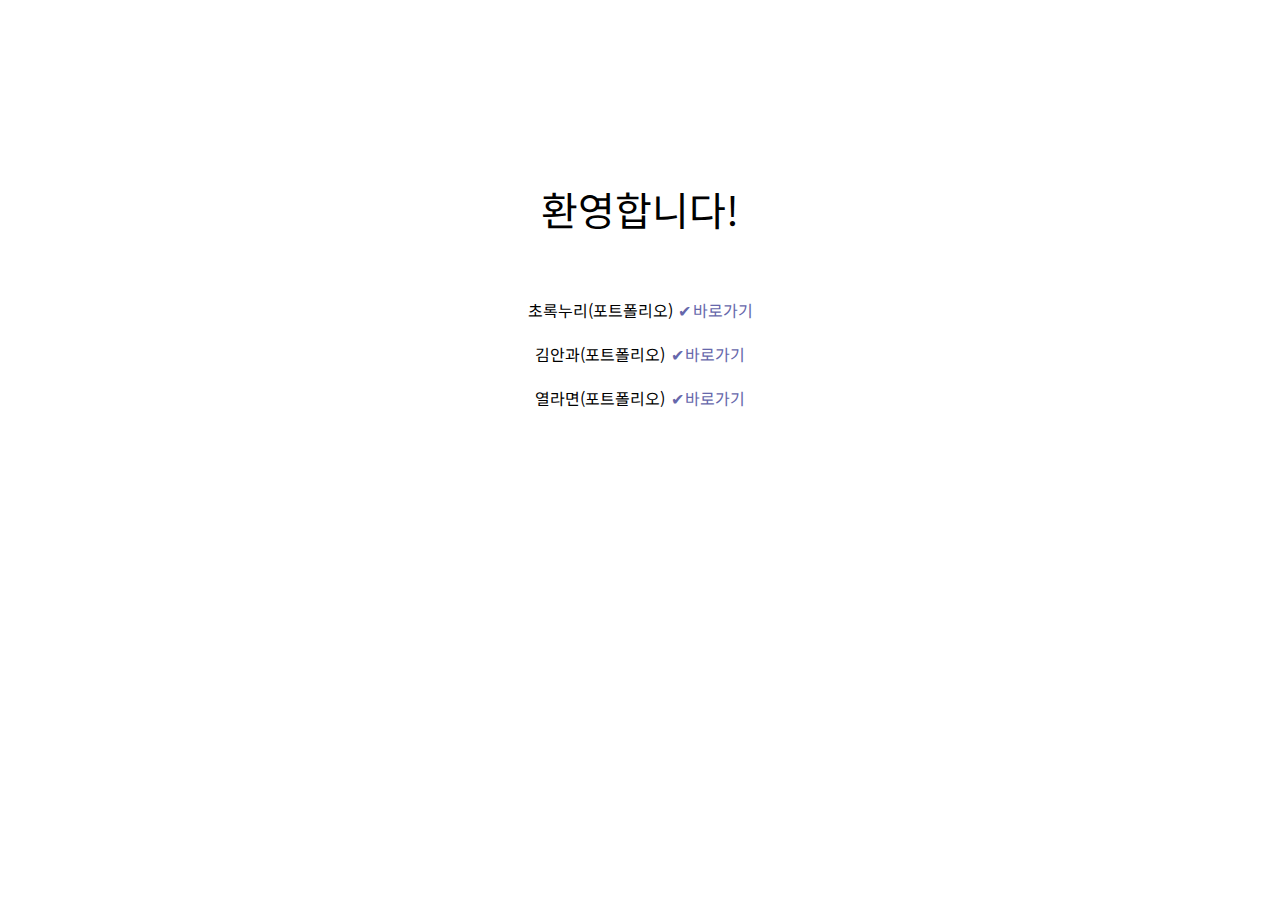
<file: index.html>
<!DOCTYPE html>
<html lang="ko">
<head>
    <meta charset="UTF-8">
    <meta name="robots" content="noindex">
    <meta http-equiv="X-UA-Compatible" content="IE=edge">
    <meta name="viewport" content="width=device-width, initial-scale=1.0">
    <link rel="icon" type="image/x-icon" href="img/favicon.ico">
    <link rel="stylesheet" href="css/1.css">
    <title>포트폴리오</title>
    <style>
        body{display: flex; flex-direction: column; padding: 20vh 0; text-align: center;}
        h1{margin: 0 0 50px 0; font-size: 40px;}
        a{margin: 10px 30px;}
        a:hover, span:hover{color: blue;}
        span{color: #6667AB; position: relative; margin-left: 20px;}
        span::before{content: "✔"; display: block; width: 100px; height: 100px; position: absolute; top: 0; left: -58px;}
    </style>
</head>
<body>
    <h1>환영합니다!</h1>
    <a href="https://jsbobzul.github.io/portfolio/greennuri" title="초록누리(포트폴리오) 바로가기" target="_blank">초록누리(포트폴리오)<span>바로가기</span></a>
    <a href="https://jsbobzul.github.io/portfolio/chungjukim" title="청주 김안과(포트폴리오) 바로가기" target="_blank">김안과(포트폴리오)<span>바로가기</span></a>
    <a href="https://jsbobzul.github.io/portfolio/yeulramen" title="열라면(포트폴리오) 바로가기" target="_blank">열라면(포트폴리오)<span>바로가기</span></a>
</body>
</html>
</file>
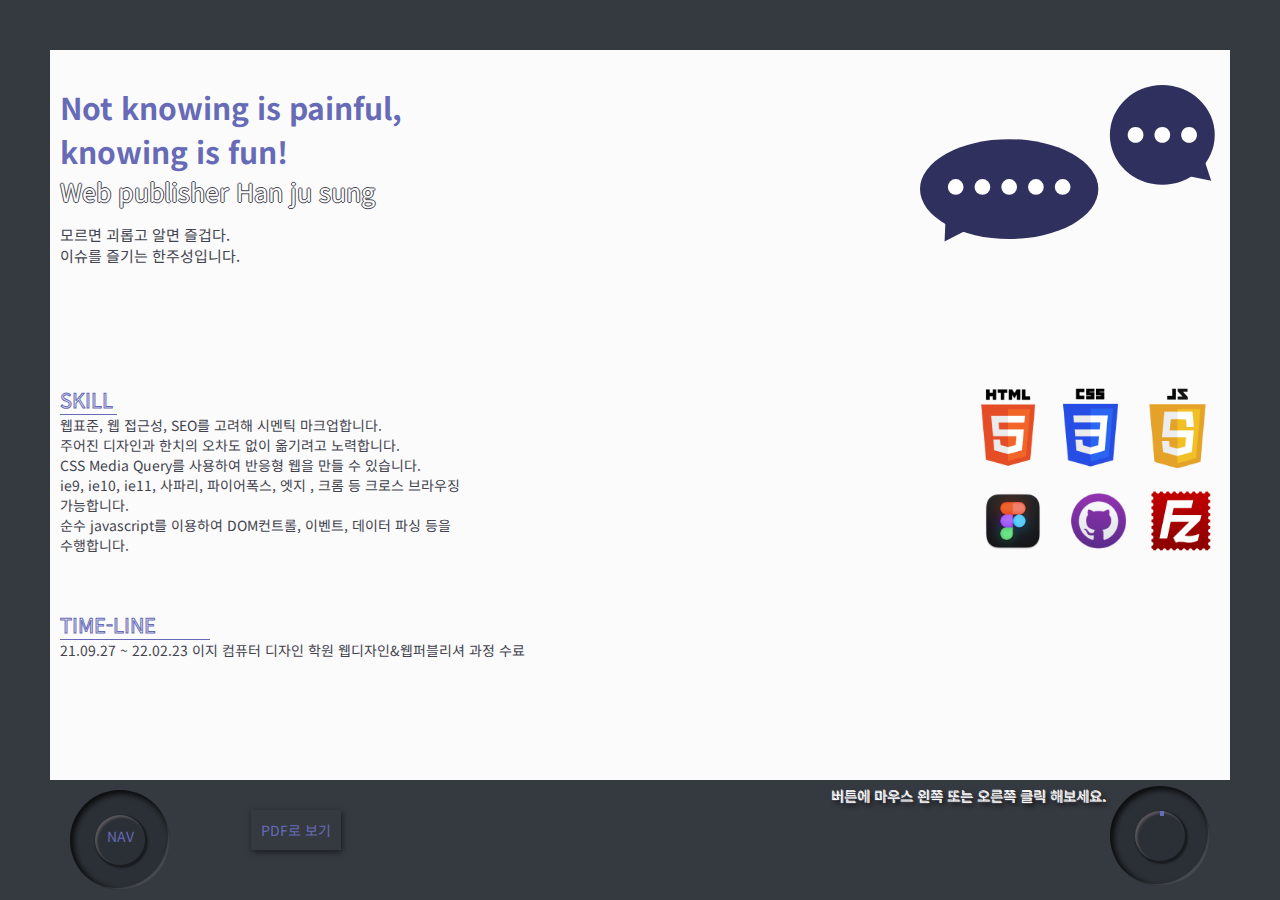
<file: beginner/index.html>
<!DOCTYPE html>
<html lang="ko">

<head>
    <meta charset="UTF-8">
    <meta name="robots" content="noindex">
    <meta http-equiv="X-UA-Compatible" content="IE=edge">
    <meta name="viewport" content="width=device-width, initial-scale=1.0">
    <link rel="icon" type="image/x-icon" href="img/favicon.ico">
    <link rel="stylesheet" href="css/common.css">
    <link rel="stylesheet" href="css/index.css">
    <link rel="stylesheet" media="all and (max-width:1323px)" href="css/index_t.css">
    <link rel="stylesheet" media="all and (max-width:767px)" href="css/index_m.css">
    <title>포트폴리오</title>
</head>

<body>
    <header>
        <div class="link">
            <a href="greennuri.html" title="초록누리 리뉴얼 바로가기" target="_blank">초록누리</a>
            <a href="chungjukim.html" title="김안과 리뉴얼 바로가기" target="_blank">청주 김안과</a>
            <a href="yeulramen.html" title="열라면 프로모션 바로가기" target="_blank">열라면X노제</a>
        </div>
        <div>
            <button>page1</button>
            <button>page2</button>
            <button>page3</button>
            <button>page4</button>
        </div>
    </header>
    <main>
        <div class="main_inner">
            <div class="main_box">
                <div class="wrapping clear">
                    <div class="project a">
                        <div class="project_inner a">
                            <section>
                                <h1>Not knowing is painful,<br>knowing is fun!</h1>
                                <p>Web publisher Han ju sung</p>
                                <div>
                                    <p>모르면 괴롭고 알면 즐겁다.</p>
                                    <p>이슈를 즐기는 한주성입니다.</p>
                                </div>
                            </section>
                            <section>
                                <h2 class="sub_h">SKILL</h2>
                                <ul>
                                    <li>웹표준, 웹 접근성, SEO를 고려해 시멘틱 마크업합니다.</li>
                                    <li>주어진 디자인과 한치의 오차도 없이 옮기려고 노력합니다.</li>
                                    <li>CSS Media Query를 사용하여 반응형 웹을 만들 수 있습니다.</li>
                                    <li>ie9, ie10, ie11, 사파리, 파이어폭스, 엣지 , 크롬 등 크로스 브라우징 가능합니다.</li>
                                    <li>순수 javascript를 이용하여 DOM컨트롤, 이벤트, 데이터 파싱 등을 수행합니다.</li>
                                </ul>
                            </section>
                            <section>
                                <h2 class="sub_h time">TIME-LINE</h2>
                                <p>21.09.27 ~ 22.02.23 이지 컴퓨터 디자인 학원 웹디자인&웹퍼블리셔 과정 수료</p>
                            </section>
                        </div>
                    </div>
                    <div class="project c">
                        <div class="project_inner c">
                            <section>
                                <h2>Project소개</h2>
                                <section>
                                    <h3 class="sub_h">청주 김안과 리뉴얼</h3>
                                    <a href="chungjukim.html" target="_blank" title="김안과(청주) 바로가기" class="view">
                                        보러가기
                                    </a>
                                    <ul>
                                        <li>메인 페이지 영상 화질 개선했습니다.</li>
                                        <li>헤더 스크롤 이벤트를 넣어 헤더가 영상을 가리지 않도록 개선했습니다.</li>
                                        <li>UX를 생각하여 전공의들의 정보를 메인 페이지에 넣었습니다.</li>
                                        <li>김안과의 위치를 바로 알 수 있게 카카오MAP API를 이용했습니다.</li>
                                        <li>로그인, 회원가입 폼의 유효성 검사를 통해 실제 서비스처럼 만들었습니다.</li>
                                        <li>크롬, ie11, ios사파리, 파이어폭스 크로스 브라우징 했습니다.</li>
                                        <li>서브 페이지 中 [시력교정, 로그인, 회원가입] 페이지 열립니다.</li>
                                        <li>반응형 웹으로 모바일, 태블릿, PC 최적화 했습니다.</li>
                                        <li>청주 김안과는 피그마로 레이아웃만 잡고 바로 코딩했습니다.</li>
                                    </ul>
                                </section>
                                <section>
                                    <h3 class="sub_h">COMMENT</h3>
                                    <div>
                                        <p>김안과 페이지를 모바일에서 열 때, PC에서 열 때, 스크롤을 내리다가 새로고침할 때 등
                                            여러 가지 경우의 수를 생각하여 최적화하였습니다.</p>
                                        <p>회원가입 폼의 경우 아이디를 입력하지 않았을 때, 체크 박스 하나 안했을 때 등
                                            세세한 경우의 수를 생각하여 최적화하였습니다.</p>
                                        <p>WEB PAGE에서 UX가 중요하다고 생각합니다. 항상 처음 방문한 것 처럼
                                            여러 가지 상황을 만들어 집요하게 만들어냅니다.</p>
                                        <p>모든 게 수월하진 않았지만, 어느 순간 해결책이 떠오르고 실제로 해결되었을 때
                                            너무 재밌고 즐겁습니다. 앞으로도 이슈를 즐기는 사람이 되고자 합니다.</p>
                                    </div>
                                </section>
                            </section>
                        </div>
                    </div>
                    <div class="project b">
                        <div class="project_inner b">
                            <section>
                                <h2>Project소개</h2>
                                <section>
                                    <h3 class="sub_h">초록누리 리뉴얼</h3>
                                    <a href="greennuri.html" target="_blank" title="초록누리 바로가기" class="view">
                                        보러가기
                                    </a>
                                    <ul>
                                        <li>최대한 HTML, CSS로 작성했습니다.</li>
                                        <li>크롬 플러그인 open wax, wave를 이용해 웹 접근성 글로벌 AA기준을 맞췄습니다.</li>
                                        <li>UX를 생각하여 메인 페이지 디자인을 개선하였습니다.</li>
                                        <li>Javascript를 이용하여 Tab접근성을 개선했습니다.</li>
                                        <li>ie(11,10,9), ios사파리, 크롬, 파이어폭스, 엣지 크로스 브라우징 했습니다.</li>
                                        <li>반응형 웹으로 모바일, 태블릿, PC 최적화 했습니다.</li>
                                        <li>서브 페이지는 열리지 않습니다.</li>
                                    </ul>
                                    <a href="https://www.figma.com/proto/auqXhe94TUEHYxuWabg9no/%EB%A0%88%EC%9D%B4%EC%95%84%EC%9B%83-%EC%97%B0%EC%8A%B5?node-id=0%3A1" target="_blank" title="초록누리 피그마">
                                        <span class="material-icons-outlined">
                                            link
                                        </span>
                                        초록누리 피그마
                                    </a>
                                </section>
                                <section>
                                    <h3 class="sub_h">COMMENT</h3>
                                    <div>
                                        <p>javascript를 쓰지 않고 html, css로만 해결하고 싶었습니다. 탭 포커스 이벤트, a태그 이벤트 막기에만 자바스크립트가 들어가고 버튼이나 슬라이드는 html,
                                            css로 만들어봤습니다. ie9에서 classlist, add, remove 속성이 작동하지 않아 DOM컨트롤에 애먹었습니다.</p>
                                        <p>처음에는 ie9에서 지원되는 classname, '+', '-'를 이용해 컨트롤하려 했지만, '-'를 사용하면 엘리멘트에 모든 클래스가 사라졌습니다.</p>
                                        <p>어떻게 해야할지 도저히 해결책이 보이지않아 제이쿼리를 사용했었습니다. 바닐라 자바스크립트로만 프로젝트를 만들고 싶었는데 어쩔 수 없다고 생각했습니다.</p>
                                        <p>항상 마음 속에 담아두고 다른 일을 하던 중 마음을 비우고 구글에 검색하니 ‘classlist’ 라이브러리가 저를 반겨주었습니다. 엄청 반갑고 기쁜 마음으로 해당 라이브러리를
                                            적용하였고, 찰떡처럼 동작하는 웹 사이트를 보며 큰 만족감을 느꼈습니다. 앞으로도 끝까지 해결하는 사람이 되고 싶습니다.</p>
                                    </div>
                                </section>
                            </section>
                        </div>
                    </div>
                    <div class="project d">
                        <div class="project_inner d">
                            <section>
                                <h2>Project소개</h2>
                                <section>
                                    <h3 class="sub_h">열라면X노제 프로모션</h3>
                                    <a href="yeulramen.html" target="_blank" title="열라면 바로가기" class="view">
                                        보러가기
                                    </a>
                                    <ul>
                                        <li>열라면이 가진 장점, 특별한 레시피가 잘 보이도록 했습니다.</li>
                                        <li>헤더에 스크롤 이벤트를 걸어 언제든지 Recipe를 볼 수 있도록 했습니다.</li>
                                        <li>Z세대가 많이 보는 유튜브를 페이지에 노출시켜 마케팅 효과를 노렸습니다.</li>
                                        <li>ie(11,10,9), 크롬, 파이어폭스, 엣지, 안드로이드, ios사파리 크로스 브라우징 했습니다.</li>
                                        <li>반응형 웹으로 PC, 태블릿, 모바일 화면 최적화 했습니다.</li>
                                    </ul>
                                    <a href="https://www.figma.com/proto/auqXhe94TUEHYxuWabg9no/%EB%A0%88%EC%9D%B4%EC%95%84%EC%9B%83-%EC%97%B0%EC%8A%B5?node-id=0%3A1" target="_blank" title="열라면 피그마">
                                        <span class="material-icons-outlined">
                                            link
                                        </span>
                                        열라면 피그마
                                    </a>
                                </section>
                                <section>
                                    <h3 class="sub_h">COMMENT</h3>
                                    <div>
                                        <p>우리 집에 순두부열라면 열풍이 불면서 프로모션 페이지를 만들면 어떨까 생각했습니다.</p>
                                        <p>처음에는 GD웹에 프로모션 페이지를 참고하며 만들고 있었는데 네이버에 검색해보니 열라면과 노제님이 콜라보한 프로모션 페이지를 발견하게 되었습니다. 스우파를 뒤늦게 보던 중이라 반가운 마음으로 재밌게 작업했습니다.</p>
                                        <p>프로모션 페이지 배경에 여러 애니메이션을 넣어 와우 포인트를 넣으려 했습니다. 현 트렌드에 맞지 않게 구리다는 피드백을 받아 구현하진 않았지만 js에 대한 이해도가 높아진 경험이었습니다.</p>
                                        <p>ie9까지 크로스 브라우징을 마치고, 2월 8일에 안되는 것 있는지 전체적으로 점검을 했습니다. 갑자기 ie에선 헤더 버튼 스크롤 이벤트가 발동하지 않았습니다. 분명히 저번 주까진 됐었는데 왜 안되지? 멘붕이 왔습니다. 진정하고 MDN에 검색해보니 scroll() 함수의 ie 지원이 2월 3일부로 끝난다는 문서를 발견했습니다. 그래서 현재 ie에서는 ‘부드러운 이동’이벤트가 발생하지 않습니다.</p>
                                    </div>
                                </section>
                            </section>
                        </div>
                    </div>
                </div>
            </div>
        </div>
    </main>
    <footer>
        <button class="nav_button">
            <div><span>NAV</span></div>
        </button>
        <a href="portfolio.pdf" title="포트폴리오 PDF" target="_blank">
            PDF로 보기
        </a>
        <div>
            <p>버튼에 마우스 왼쪽 또는 오른쪽 클릭 해보세요.</p>
            <button class="slide_button">
                <div><span></span></div>
            </button>
        </div>
    </footer>
    <script src="js/index.js"></script>
</body>

</html>
</file>
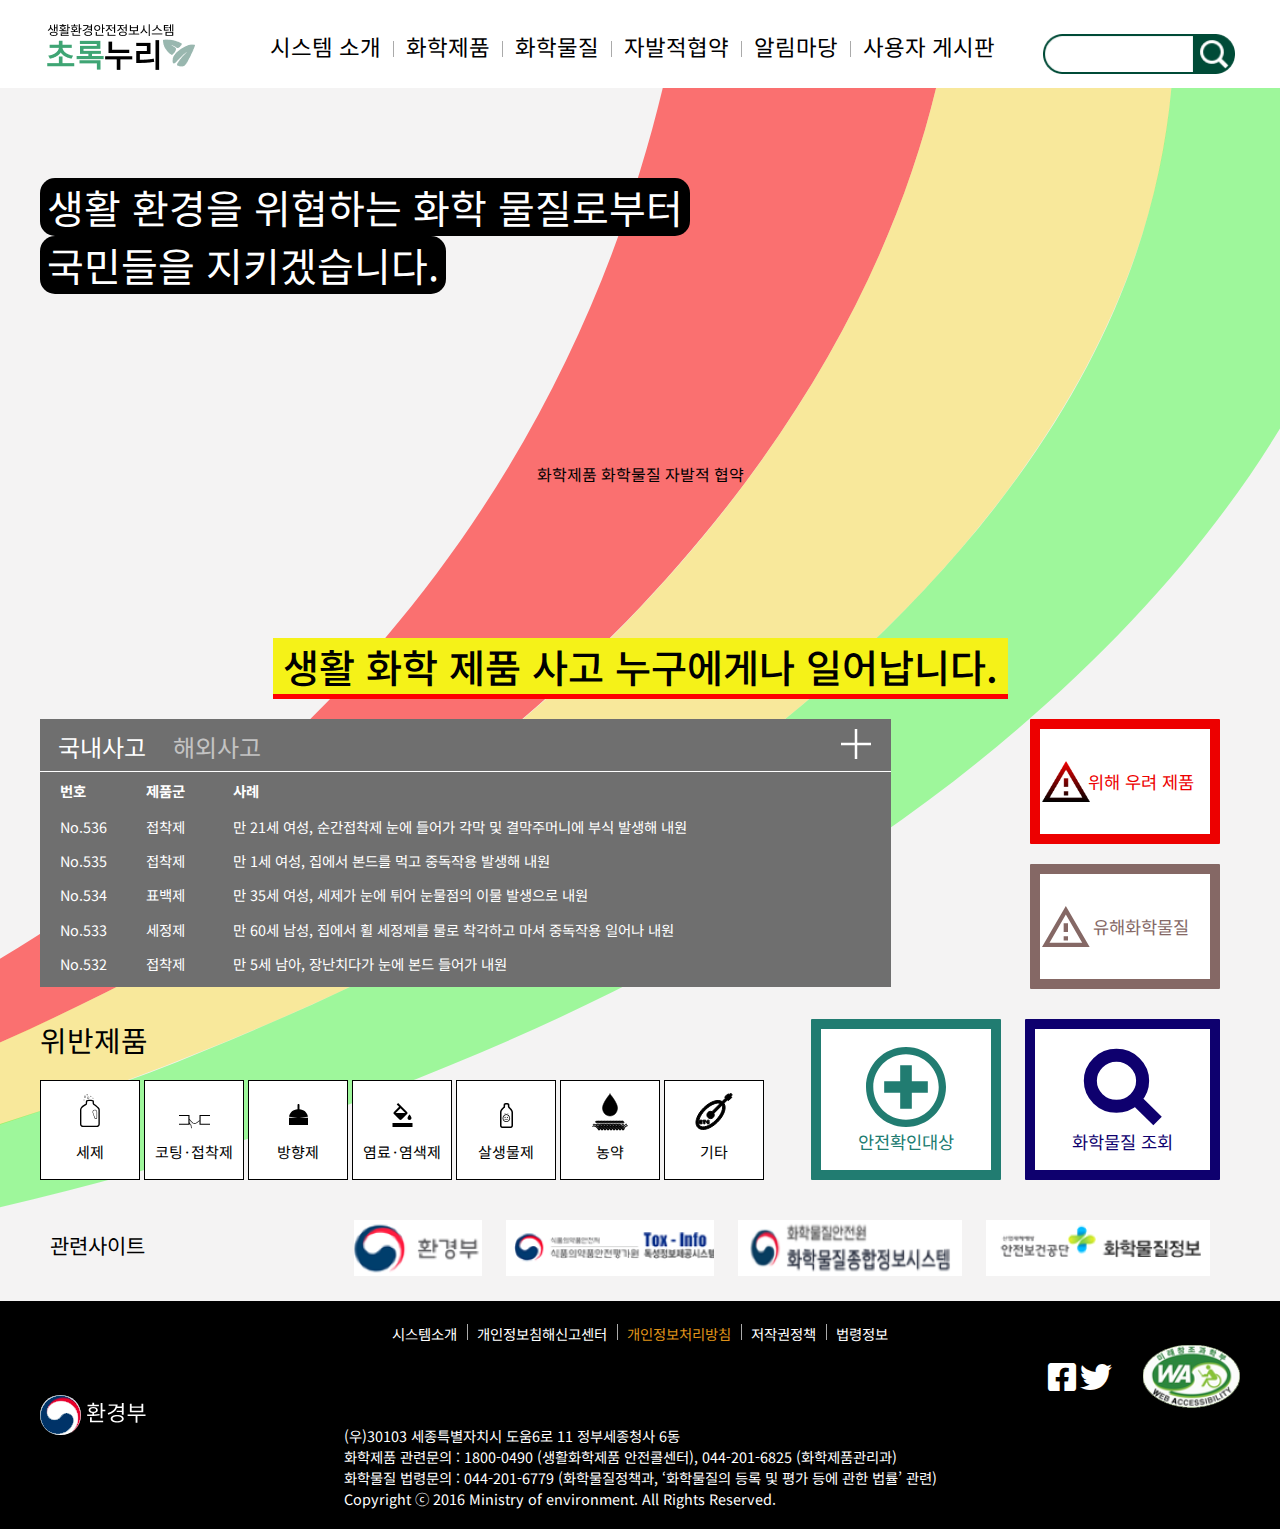
<file: greennuri.html>
<!DOCTYPE html>
<html lang="ko">

<head>
    <meta charset="UTF-8">
    <meta name="robots" content="noindex">
    <meta http-equiv="X-UA-Compatible" content="IE=edge">
    <meta name="viewport" content="width=device-width, initial-scale=1.0">
    <link rel="stylesheet" href="css/1.css">
    <link rel="stylesheet" href="css/greennuri.css">
    <link rel="stylesheet" media="all and (min-width:768px) and (max-width:1122px)" href="css/tgreennuri.css">
    <link rel="stylesheet" media="all and (max-width:767px)" href="css/mgreennuri.css">
    <title>초록누리(학생 포트폴리오 입니다)</title>
</head>

<body>
    <header>
        <div class="header_inner clear">
            <input type="radio" name="pos" id="pos1" role="none">
            <input type="radio" name="pos" id="pos2" checked role="none">
            <label for="pos1" role="button"><span class="fas fa-bars"><span class="v_hidden">모바일 네비게이션
                        열기</span></span></label>
            <label for="pos2" role="button"><span class="far fa-window-close"><span
                        class="v_hidden">닫기</span></span></label>
            <form action="#" method="get">
                <label>
                    <input type="search">
                    <span class="v_hidden">초록누리 내 검색창</span>
                </label>
            </form>
            <nav class="clear">
                <ul class="gnb clear">
                    <li class="menu">
                        <a href="javascript:;" class="menu_first nav">시스템 소개</a>
                        <ul class="clear">
                            <li class="submenu">
                                <a href="javascript:;">시스템 소개</a>
                            </li>
                        </ul>
                    </li>
                    <li class="menu">
                        <a href="javascript:;">화학제품</a>
                        <ul class="clear">
                            <li class="submenu">
                                <a href="javascript:;">화학제품 안전정보</a>
                                <a href="javascript:;">생활화학제품 신고 승인정보</a>
                                <a href="javascript:;">위반제품</a>
                            </li>
                        </ul>
                    </li>
                    <li class="menu">
                        <a href="javascript:;">화학물질</a>
                        <ul class="clear">
                            <li class="submenu">
                                <a href="javascript:;">화학물질 조회</a>
                                <a href="javascript:;">유해화학물질 정보</a>
                            </li>
                        </ul>
                    </li>
                    <li class="menu">
                        <a href="javascript:;">자발적협약</a>
                        <ul class="clear">
                            <li class="submenu">
                                <a href="javascript:;">자발적 협약</a>
                                <a href="javascript:;">전성분 공개</a>
                                <a href="javascript:;">원료 안전성 평가</a>
                                <a href="javascript:;">화학물질 저감 우수제품</a>
                            </li>
                        </ul>
                    </li>
                    <li class="menu">
                        <a href="javascript:;">알림마당</a>
                        <ul class="clear">
                            <li class="submenu">
                                <a href="javascript:;">공지사항</a>
                                <a href="javascript:;">자료실</a>
                                <a href="javascript:;">법령 정보</a>
                            </li>
                        </ul>
                    </li>
                    <li class="menu">
                        <a href="javascript:;">사용자 게시판</a>
                        <ul class="clear">
                            <li class="submenu">
                                <a href="javascript:;">부적합 의심제품 신고</a>
                                <a href="javascript:;">Open API</a>
                            </li>
                        </ul>
                    </li>
                </ul>
            </nav>
        </div>
    </header>
    <main>
        <h1 class="v_hidden">초록누리 메인페이지입니다.</h1>
        <div class="article1" role="article">
            <div class="article1_inner">
                <section>
                    <h2>생활 환경을 위협하는 화학 물질로부터</h2>
                    <h2>국민들을 지키겠습니다.</h2>
                </section>
                <div>
                    <div>
                        <span><a href="javascript:;">화학제품</a></span>
                        <span><a href="javascript:;">화학물질</a></span>
                        <span><a href="javascript:;">자발적 협약</a></span>
                    </div>
                </div>
            </div>
        </div>
        <div class="article2" role="article">
            <section class=article2_inner>
                <h2>생활 화학 제품 사고 누구에게나 일어납니다.</h2>
                <div class="clear">
                    <input type="radio" tabindex="-1" name="chk" id="chk1" checked role="none">
                    <input type="radio" name="chk" id="chk2" role="none">
                    <div>
                        <p>
                            <label for="chk1" tabindex="0" role="button">국내사고</label>
                            <label for="chk2" tabindex="0" role="button">해외사고</label>
                            <a href="javascript:;"><span class="v_hidden">사고목록 더보기</span></a>
                        </p>
                        <table>
                            <caption class="v_hidden">국내사고</caption>
                            <thead>
                                <tr>
                                    <th scope="col">번호</th>
                                    <th scope="col">제품군</th>
                                    <th scope="col">사례</th>
                                </tr>
                            </thead>
                            <tbody>
                                <tr>
                                    <td>No.536</td>
                                    <td>접착제</td>
                                    <td>만 21세 여성, 순간접착제 눈에 들어가 각막 및 결막주머니에 부식 발생해 내원</td>
                                </tr>
                                <tr>
                                    <td>No.535</td>
                                    <td>접착제</td>
                                    <td>만 1세 여성, 집에서 본드를 먹고 중독작용 발생해 내원</td>
                                </tr>
                                <tr>
                                    <td>No.534</td>
                                    <td>표백제</td>
                                    <td>만 35세 여성, 세제가 눈에 튀어 눈물점의 이물 발생으로 내원</td>
                                </tr>
                                <tr>
                                    <td>No.533</td>
                                    <td>세정제</td>
                                    <td>만 60세 남성, 집에서 휠 세정제를 물로 착각하고 마셔 중독작용 일어나 내원</td>
                                </tr>
                            </tbody>
                            <tfoot>
                                <tr>
                                    <td>No.532</td>
                                    <td>접착제</td>
                                    <td>만 5세 남아, 장난치다가 눈에 본드 들어가 내원</td>
                                </tr>
                            </tfoot>
                        </table>
                        <table>
                            <caption class="v_hidden">해외사고</caption>
                            <thead>
                                <tr>
                                    <th scope="col">번호</th>
                                    <th scope="col">제품군</th>
                                    <th scope="col">사례</th>
                                </tr>
                            </thead>
                            <tbody>
                                <tr>
                                    <td>No.142</td>
                                    <td>합성세제</td>
                                    <td>2013년 미국에서 7개월 된 어린이가 캡슐형 세제를 삼킨 후 병원으로 이송된 지 한 시간 만에 사망함.</td>
                                </tr>
                                <tr>
                                    <td>No.141</td>
                                    <td>합성세제</td>
                                    <td>2012년 미국에서 20개월된 어린이가 캡슐형 세제의 내용물을 삼킨 후 구토와 호흡곤란, 발작 증상을 일으킴, 흉부 방사선 촬영에서 폐문주위
                                        침윤 진단을 받음.</td>
                                </tr>
                                <tr>
                                    <td>No.140</td>
                                    <td>합성세제</td>
                                    <td>2012년 미국의 4세 어린이가 캡슐형 세제를 순에 쥐고 있다가 세제가 터지면서 눈에 튀어 각막 찰과상 진단을 받음.</td>
                                </tr>
                                <tr>
                                    <td>No.139</td>
                                    <td>합성세제</td>
                                    <td>2014년 캐나다에서 17개월 된 어린이가 캡슐형 세제를 삼킨 후 구토를 심하게 하고 목이 50% 가량 부어 기도 삽관을 실시함.</td>
                                </tr>
                            </tbody>
                            <tfoot>
                                <tr>
                                    <td>No.138</td>
                                    <td>세정제</td>
                                    <td>일본의 위해사고 사례 ① 주부가 냉장고 청소를 위해 염소계의 곰팡이 제거제와 표백제, 산성 세정제를 혼용, 염소기체 발생해 사망</td>
                                </tr>
                            </tfoot>
                        </table>
                    </div>
                    <div>
                        <a href="javascript:;">위해 우려 제품</a>
                        <a href="javascript:;">유해화학물질</a>
                    </div>
                </div>
                <div class="clear">
                    <div>
                        <a href="javascript:;">안전확인대상</a>
                        <a href="javascript:;">화학물질 조회</a>
                    </div>
                    <div class="clear">
                        <h3>위반제품</h3>
                        <div class="slide">
                            <a href="javascript:;">세제</a>
                            <a href="javascript:;">코팅·접착제</a>
                            <a href="javascript:;">방향제</a>
                            <a href="javascript:;">염료·염색제</a>
                            <a href="javascript:;">살생물제</a>
                            <a href="javascript:;">농약</a>
                            <a href="javascript:;">기타</a>
                        </div>
                    </div>
                </div>
            </section>
        </div>
        <aside>
            <section class="aside_inner clear">
                <h3>관련사이트</h3>
                <div>
                    <a href="javascript:;"><span class="v_hidden">환경부</span></a>
                    <a href="javascript:;"><span class="v_hidden">식품의약품안전평가원</span></a>
                    <a href="javascript:;"><span class="v_hidden">화학물질종합정보시스템</span></a>
                    <a href="javascript:;"><span class="v_hidden">안전보건공단</span></a>
                </div>
            </section>
        </aside>
    </main>
    <footer>
        <div class="footer_inner clear">
            <div>
                <a href="javascript:;">시스템소개</a>
                <a href="javascript:;">개인정보침해신고센터</a>
                <a href="javascript:;">개인정보처리방침</a>
                <a href="javascript:;">저작권정책</a>
                <a href="javascript:;">법령정보</a>
            </div>
            <div>
                <a class="fab fa-facebook-square" href="javascript:;"><span class="v_hidden">페이스북 바로가기</span></a>
                <a class="fab fa-twitter" href="javascript:;"><span class="v_hidden">트위터 바로가기</span></a>
            </div>
            <address>
                <p>(우)30103 세종특별자치시 도움6로 11 정부세종청사 6동</p>
                <p>화학제품 관련문의 : 1800-0490 (생활화학제품 안전콜센터), 044-201-6825 (화학제품관리과)</p>
                <p>화학물질 법령문의 : 044-201-6779 (화학물질정책과, ‘화학물질의 등록 및 평가 등에 관한 법률’ 관련)</p>
                <p>Copyright ⓒ 2016 Ministry of environment. All Rights Reserved.</p>
            </address>
        </div>
    </footer>
    <script src="js/ie-checker-min.js"></script>
    <script src="js/classList.min.js"></script>
    <script src="js/greennuri.js"></script>
</body>

</html>
</file>
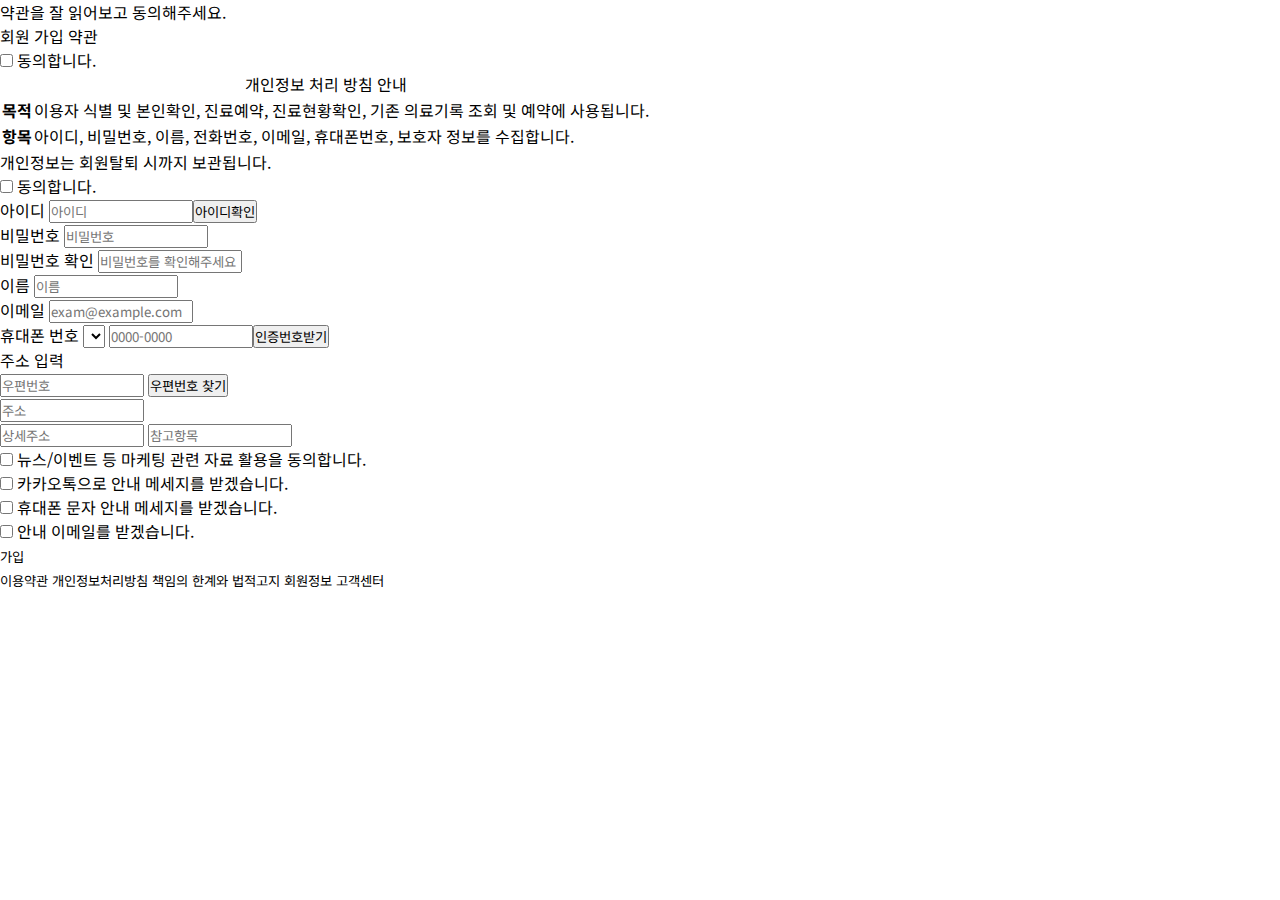
<file: kimjoin.html>
<!DOCTYPE html>
<html lang="ko">

<head>
    <meta charset="UTF-8">
    <meta name="robots" content="noindex">
    <meta http-equiv="X-UA-Compatible" content="IE=edge">
    <meta name="viewport" content="width=device-width, initial-scale=1.0">
    <link rel="icon" type="image/x-icon" href="img/chungjukim/kim.ico">
    <link rel="stylesheet" href="css/common.css">
    <link rel="stylesheet" href="css/kimjoin.css">
    <title>청주 김안과 회원가입(학생 포트폴리오 입니다)</title>
</head>

<body>
    <article>
        <div class="inner">
            <h1>약관을 잘 읽어보고 동의해주세요.</h1>
            <section class="clear">
                <h2>회원 가입 약관</h2>
                <div class="join_text"></div>
                <div>
                    <input type="checkbox" id="check1">
                    <label for="check1">동의합니다.</label>
                </div>
            </section>
            <div class="clear">
                <table>
                    <caption>개인정보 처리 방침 안내</caption>
                    <tr>
                        <th scope="row">목적</th>
                        <td>이용자 식별 및 본인확인, 진료예약, 진료현황확인, 기존 의료기록 조회 및 예약에 사용됩니다.</td>
                    </tr>
                    <tr>
                        <th scope="row">항목</th>
                        <td>아이디, 비밀번호, 이름, 전화번호, 이메일, 휴대폰번호, 보호자 정보를 수집합니다.</td>
                    </tr>
                </table>
                <div class="clear">
                    <p>개인정보는 회원탈퇴 시까지 보관됩니다.</p>
                    <div>
                        <input type="checkbox" id="check2">
                        <label for="check2">동의합니다.</label>
                    </div>
                </div>
            </div>
            <div>
                <form action="#" method="post" id="form">
                    <p class="id important">아이디 <input type="text" placeholder="아이디"><input type="button" value="아이디확인"></p>
                    <p class="password important">비밀번호 <input type="password" placeholder="비밀번호"></p>
                    <p class="password_check important">비밀번호 확인 <input type="password" placeholder="비밀번호를 확인해주세요"></p>
                    <p class="name important">이름 <input type="text" placeholder="이름"></p>
                    <p class="email">이메일 <input type="email" placeholder="exam@example.com"></p>
                    <p class="tel important">휴대폰 번호 <select></select> <input type="tel" placeholder="0000-0000"><input type="button" value="인증번호받기"></p>
                    <section class="address">
                        <h3>주소 입력</h3>
                        <input type="text" id="postcode" placeholder="우편번호">
                        <input type="button" class="daum_post" value="우편번호 찾기"><br>
                        <input type="text" id="address" placeholder="주소"><br>
                        <input type="text" id="detailAddress" placeholder="상세주소">
                        <input type="text" id="extraAddress" placeholder="참고항목">
                    </section>
                    <div class="check_list">
                        <p>
                            <input type="checkbox" id="list1">
                            <label for="list1">뉴스/이벤트 등 마케팅 관련 자료 활용을 동의합니다.</label>
                        </p>
                        <p>
                            <input type="checkbox" id="list2">
                            <label for="list2">카카오톡으로 안내 메세지를 받겠습니다.</label>
                        </p>
                        <p>
                            <input type="checkbox" id="list3">
                            <label for="list3">휴대폰 문자 안내 메세지를 받겠습니다.</label>
                        </p>
                        <p>
                            <input type="checkbox" id="list4">
                            <label for="list4">안내 이메일를 받겠습니다.</label>
                        </p>
                    </div>
                    <button type="submit">가입</button>
                </form>
            </div>
        </div>
        <p class="footer">
            <button>이용약관</button>
            <button>개인정보처리방침</button>
            <button>책임의 한계와 법적고지</button>
            <button>회원정보 고객센터</button>
        </p>
    </article>
    <script src="//t1.daumcdn.net/mapjsapi/bundle/postcode/prod/postcode.v2.js"></script>
    <script src="js/kimjoin.js"></script>
</body>

</html>
</file>
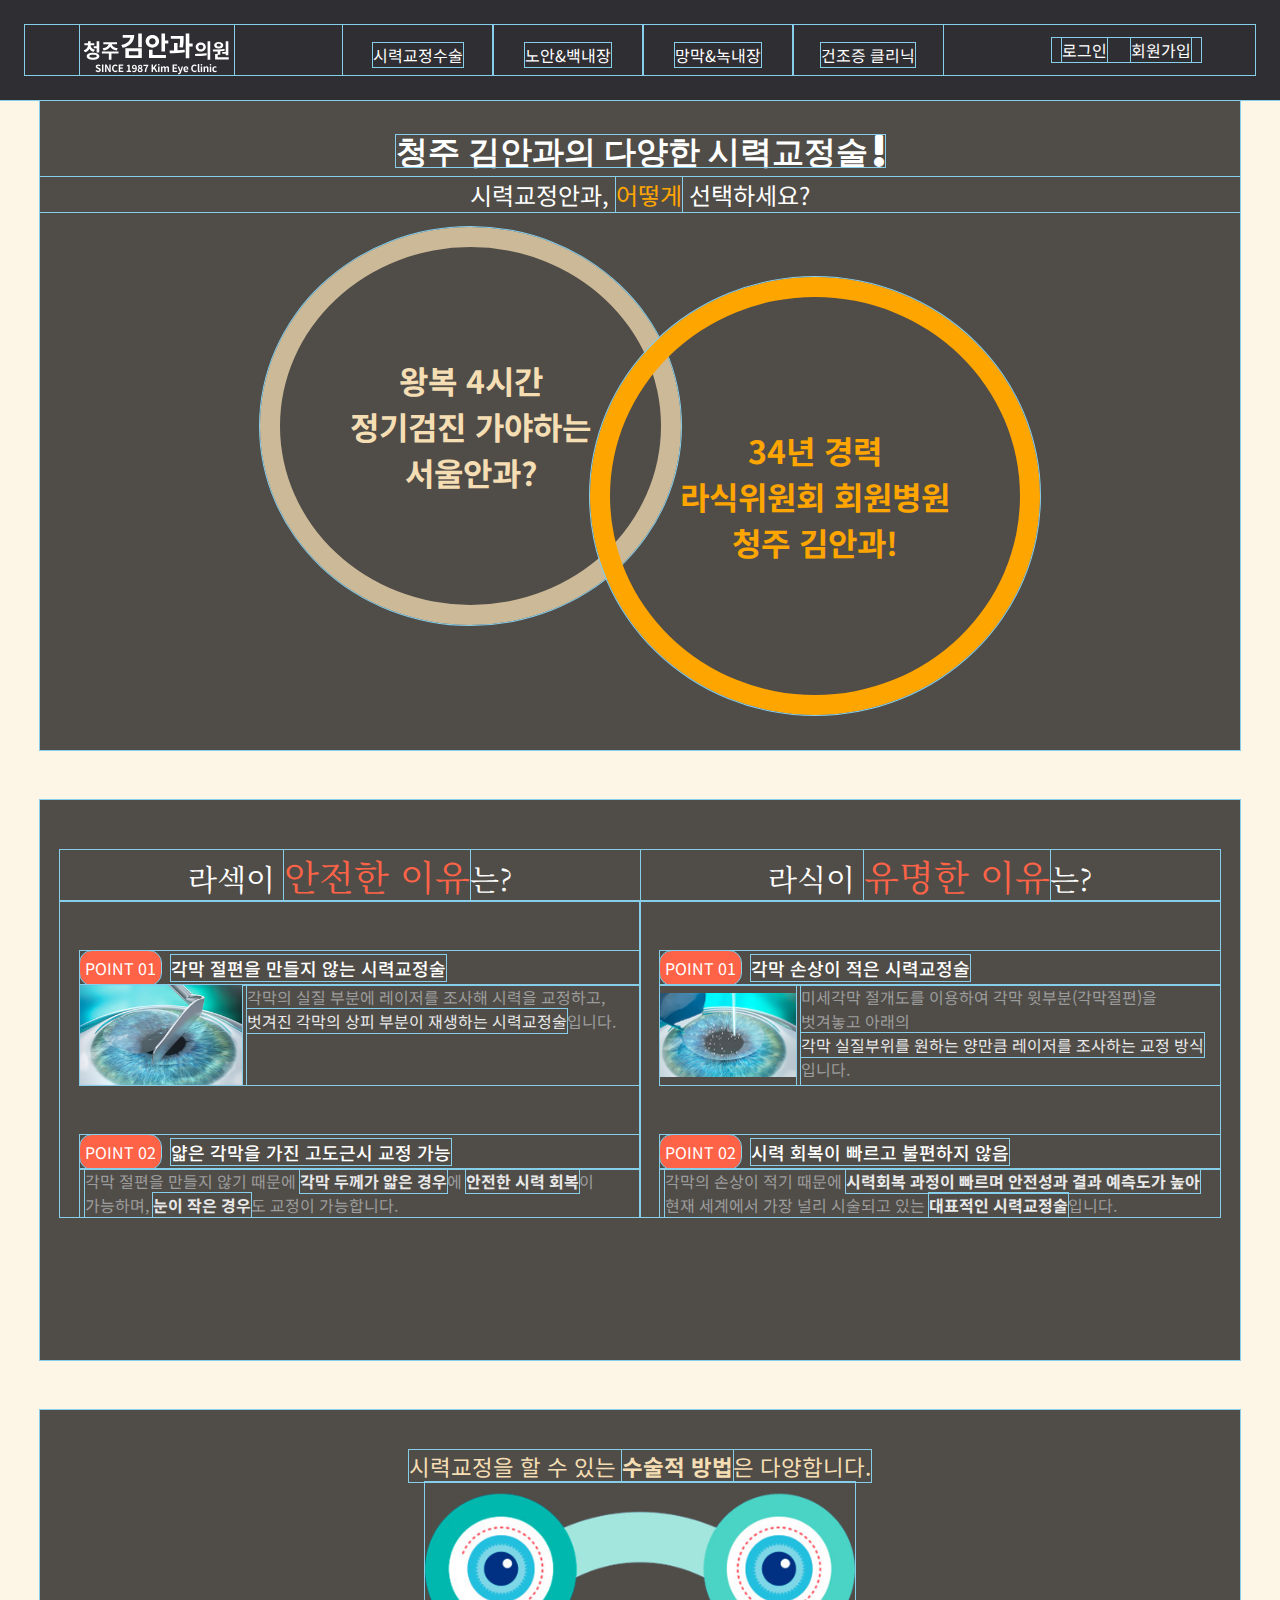
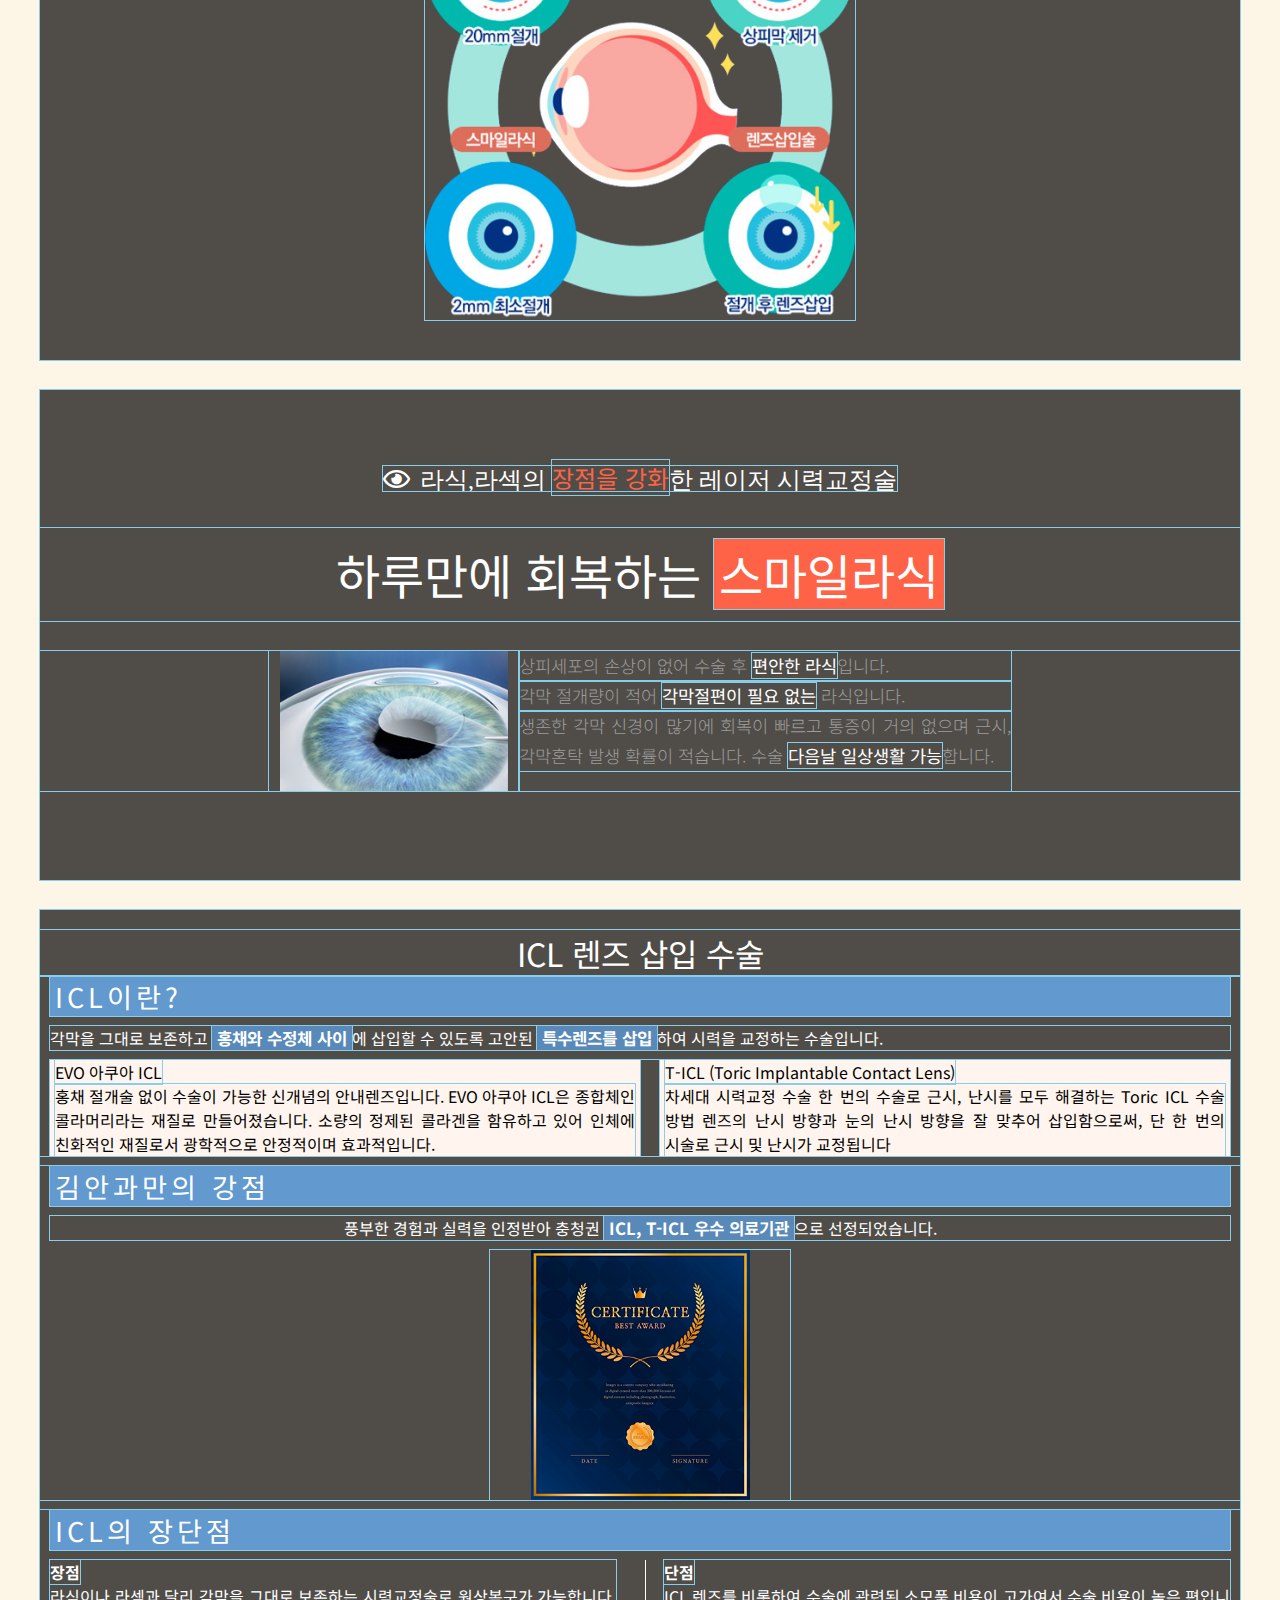
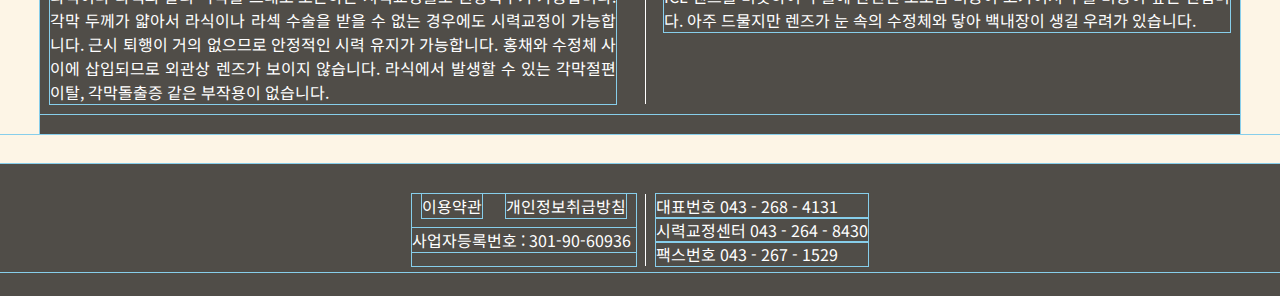
<file: kimsubpage1.html>
<!DOCTYPE html>
<html lang="ko">

<head>
    <meta charset="UTF-8">
    <meta name="robots" content="noindex">
    <meta http-equiv="X-UA-Compatible" content="IE=edge">
    <meta name="viewport" content="width=device-width, initial-scale=1.0">
    <link rel="icon" type="image/x-icon" href="img/chungjukim/kim.ico">
    <link rel="stylesheet" href="css/3.css">
    <link rel="stylesheet" href="css/kimsubpage1.css">
    <link rel="stylesheet" media="all and (min-width:768px) and (max-width:1199px)" href="css/kimsubpage1_t.css">
    <link rel="stylesheet" media="all and (max-width:767px)" href="css/kimsubpage1_m.css">
    <title>시력교정(학생 포트폴리오 입니다.)</title>
</head>

<body>
    <button class="mNav"></button>
    <header>
        <div class="header_inner">
            <a href="/ez210927/hjs/html/chungjukim.html"></a>
            <nav>
                <div class="menu">
                    <a href="#">시력교정수술</a>
                    <div class="drop_menu">
                        <div class="sub1">
                            <a href="#a1">라섹, 라식</a>
                            <a href="#a2">스마일 라식</a>
                            <a href="#a3">렌즈 삽입술</a>
                        </div>
                    </div>
                </div>
                <div class="menu">
                    <a href="#" onclick="return false;">노안&백내장</a>
                    <div class="drop_menu">
                        <div>
                            <a href="#" onclick="return false;">Z8 올레이저 백내장</a>
                            <a href="#" onclick="return false;">백내장</a>
                            <a href="#" onclick="return false;">프리미엄 백내장(노안교정 백내장)</a>
                            <a href="#" onclick="return false;">백내장 장비</a>
                            <a href="#" onclick="return false;">백내장 수술 후기</a>
                        </div>
                    </div>
                </div>
                <div class="menu">
                    <a href="#" onclick="return false;">망막&녹내장</a>
                    <div class="drop_menu">
                        <div>
                            <a href="#" onclick="return false;">망막 질환</a>
                            <a href="#" onclick="return false;">녹내장 질환</a>
                            <a href="#" onclick="return false;">검사 및 치료장비</a>
                        </div>
                    </div>
                </div>
                <div class="menu">
                    <a href="#" onclick="return false;">건조증 클리닉</a>
                    <div class="drop_menu">
                        <div>
                            <a href="#" onclick="return false;">IPL 치료기</a>
                            <a href="#" onclick="return false;">이드라 검사장비</a>
                        </div>
                    </div>
                </div>
            </nav>
            <div>
                <a href="#" onclick="return false;">로그인</a>
                <a href="#" onclick="return false;">회원가입</a>
            </div>
        </div>
        <button class="close"></button>
    </header>
    <main>
        <article class="article1">
            <h1 class="fas">청주 김안과의 다양한 시력교정술</h1>
            <section>
                <h2>
                    시력교정안과, <span>어떻게</span> 선택하세요?
                </h2>
                    <div>
                        왕복 4시간<br>정기검진 가야하는<br>서울안과?
                    </div>
                    <div>
                        34년 경력<br>라식위원회 회원병원<br>청주 김안과!
                    </div>
            </section>
        </article>
        <div class="article2" id="a1">
            <section class="article2_content">
                <h2>라섹이 <span>안전한 이유</span>는?</h2>
                <div class="article2_content_inner">
                    <div>
                        <div>
                            <p>POINT 01</p>
                            <p>각막 절편을 만들지 않는 시력교정술</p>
                        </div>
                        <div>
                            <span class="rasec"></span>
                            <p>
                                각막의 실질 부분에 레이저를 조사해 시력을 교정하고, <span>벗겨진 각막의 상피 부분이 재생하는 시력교정술</span>입니다.
                            </p>
                        </div>
                    </div>
                    <div>
                        <div>
                            <p>POINT 02</p>
                            <p>얇은 각막을 가진 고도근시 교정 가능</p>
                        </div>
                        <div>
                            <p>
                                각막 절편을 만들지 않기 때문에 <b>각막 두께가 얇은 경우</b>에 <b>안전한 시력 회복</b>이 가능하며, <b>눈이 작은 경우</b>도 교정이
                                가능합니다.
                            </p>
                        </div>
                    </div>
                </div>
            </section>
            <section class="article2_content">
                <h2>라식이 <span>유명한 이유</span>는?</h2>
                <div class="article2_content_inner">
                    <div>
                        <div>
                            <p>POINT 01</p>
                            <p>각막 손상이 적은 시력교정술</p>
                        </div>
                        <div>
                            <span class="rasic"></span>
                            <p>
                                미세각막 절개도를 이용하여 각막 윗부분(각막절편)을 벗겨놓고 아래의 <span>각막 실질부위를 원하는 양만큼 레이저를 조사하는 교정 방식</span>입니다.
                            </p>
                        </div>
                    </div>
                    <div>
                        <div>
                            <p>POINT 02</p>
                            <p>시력 회복이 빠르고 불편하지 않음</p>
                        </div>
                        <div>
                            <p>
                                각막의 손상이 적기 때문에 <b>시력회복 과정이 빠르며 안전성과 결과 예측도가 높아</b> 현재 세계에서 가장 널리 시술되고 있는 <b>대표적인
                                    시력교정술</b>입니다.
                            </p>
                        </div>
                    </div>
                </div>
            </section>
        </div>
        <article class="article3">
            <h2>시력교정을 할 수 있는 <strong>수술적 방법</strong>은 다양합니다.</h2>
            <div></div>
        </article>
        <article class="article4" id="a2">
            <h2 class="far">라식,라섹의 <span>장점을 강화</span>한 레이저 시력교정술</h2>
            <section>
                <h2>하루만에 회복하는 <span>스마일라식</span></h2>
                <div>
                    <div></div>
                    <div>
                        <P>상피세포의 손상이 없어 수술 후 <b>편안한 라식</b>입니다.</P>
                        <P>각막 절개량이 적어 <b>각막절편이 필요 없는</b> 라식입니다.</P>
                        <p>
                            생존한 각막 신경이 많기에 회복이 빠르고 통증이 거의 없으며 근시, 각막혼탁 발생 확률이 적습니다. 수술 <b>다음날 일상생활 가능</b>합니다.
                        </p>
                    </div>
                </div>
            </section>
        </article>
        <article class="article5" id="a3">
            <h2>ICL 렌즈 삽입 수술</h2>
            <section>
                <h2>ICL이란?</h2>
                <p>각막을 그대로 보존하고 <b>홍채와 수정체 사이</b>에 삽입할 수 있도록 고안된 <b>특수렌즈를 삽입</b>하여 시력을 교정하는 수술입니다.</p>
                <div>
                    <div>
                        <span>EVO 아쿠아 ICL</span>
                        <p>
                            홍채 절개술 없이 수술이 가능한 신개념의 안내렌즈입니다.
                            EVO 아쿠아 ICL은 종합체인 콜라머리라는 재질로 만들어졌습니다.
                            소량의 정제된 콜라겐을 함유하고 있어 인체에 친화적인
                            재질로서 광학적으로 안정적이며 효과적입니다.
                        </p>
                    </div>
                    <div>
                        <span>T-ICL (Toric Implantable Contact Lens)</span>
                        <p>
                            차세대 시력교정 수술
                            한 번의 수술로 근시, 난시를 모두 해결하는 Toric ICL 수술 방법
                            렌즈의 난시 방향과 눈의 난시 방향을 잘 맞추어 삽입함으로써,
                            단 한 번의 시술로 근시 및 난시가 교정됩니다
                        </p>
                    </div>
                </div>
            </section>
            <section>
                <h2>김안과만의 강점</h2>
                <p>풍부한 경험과 실력을 인정받아 충청권 <b>ICL, T-ICL 우수 의료기관</b>으로 선정되었습니다.</p>
                <div></div>
            </section>
            <section class="clear">
                <h2>ICL의 장단점</h2>
                <p>
                    <strong>장점</strong><br>
                    라식이나 라섹과 달리 각막을 그대로 보존하는 시력교정술로 원상복구가 가능합니다.
                    각막 두께가 얇아서 라식이나 라섹 수술을 받을 수 없는 경우에도 시력교정이 가능합니다.
                    근시 퇴행이 거의 없으므로 안정적인 시력 유지가 가능합니다.
                    홍채와 수정체 사이에 삽입되므로 외관상 렌즈가 보이지 않습니다.
                    라식에서 발생할 수 있는 각막절편 이탈, 각막돌출증 같은 부작용이 없습니다.
                </p>
                <p>
                    <strong>단점</strong><br>
                    ICL 렌즈를 비롯하여 수술에 관련된 소모품 비용이 고가여서 수술 비용이 높은 편입니다.
                    아주 드물지만 렌즈가 눈 속의 수정체와 닿아 백내장이 생길 우려가 있습니다.
                </p>
            </section>
        </article>
    </main>
    <footer>
        <div>
            <a href="#" onclick="return false;">이용약관</a>
            <a href="#" onclick="return false;">개인정보취급방침</a>
            <p>사업자등록번호 : 301-90-60936</p>
        </div>
        <div>
            <p>대표번호 043 - 268 - 4131</p>
            <p>시력교정센터 043 - 264 - 8430</p>
            <p>팩스번호 043 - 267 - 1529</p>
        </div>
    </footer>
    <script src="js/jquery-3.3.1.min.js"></script>
    <script src="js/kimsubpage1.js"></script>
</body>

</html>
</file>
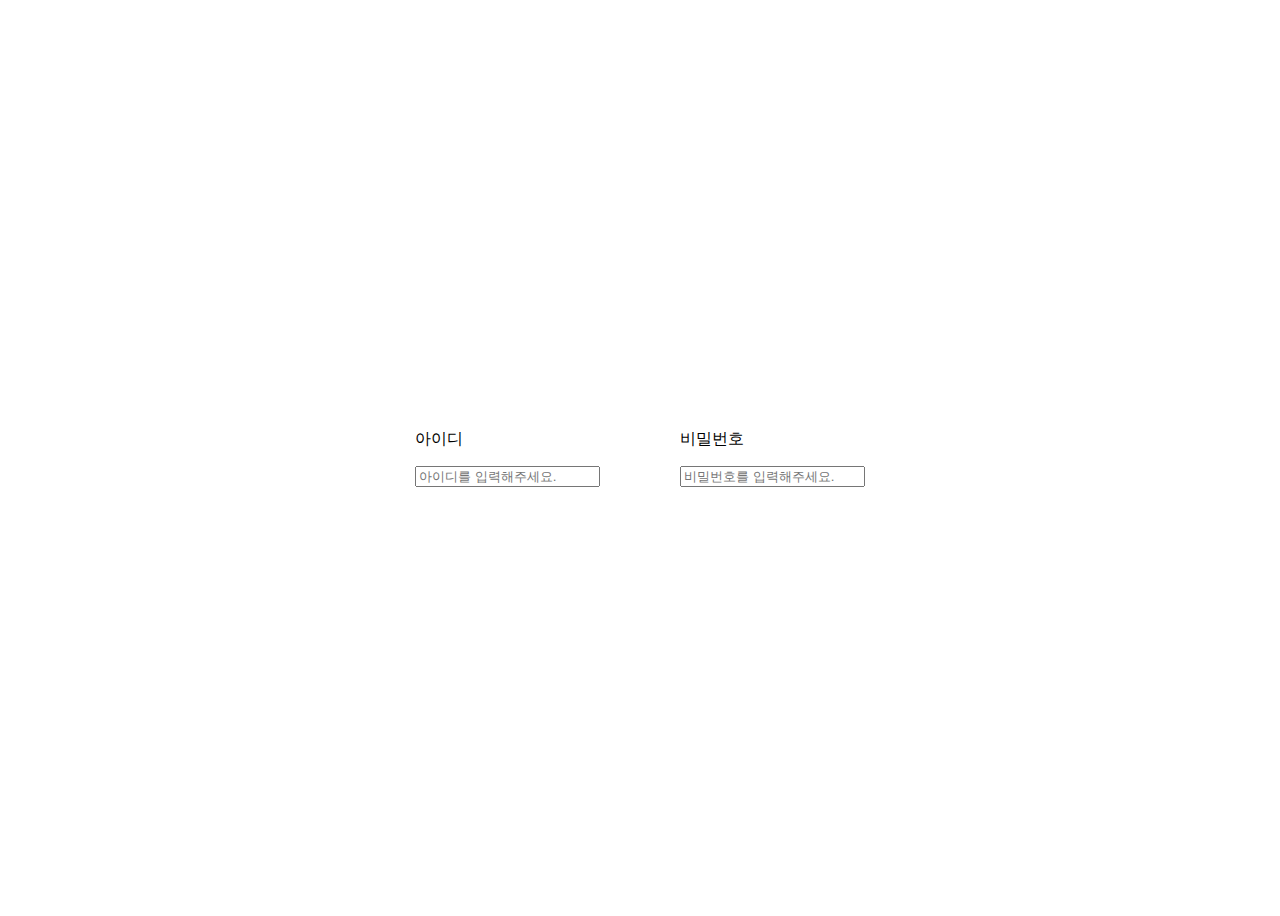
<file: 유효성검사.html>
<!DOCTYPE html>
<html lang="ko">
<head>
    <meta charset="UTF-8">
    <meta name="robots" content="noindex">
    <meta http-equiv="X-UA-Compatible" content="IE=edge">
    <meta name="viewport" content="width=device-width, initial-scale=1.0">
    <title>유효성검사 라이브러리 만들 수 있을까?</title>
    <style>
        .inner{
            width: 1200px;
            height: 100vh;
            margin: 0 auto;
            display: flex;
            justify-content: center;
            align-items: center;
        }
        .inner > div{
            margin: 0 40px;
        }
    </style>
</head>
<body>
    <div class="inner">
        <div>
            <p>아이디</p>
            <p><input type="text" class="check_id" placeholder="아이디를 입력해주세요."></p>
            <span class="id_log"></span>
        </div>
        <div>
            <p>비밀번호</p>
            <p><input type="password" class="check_pw" placeholder="비밀번호를 입력해주세요."></p>
            <span class="pass_log"></span>
        </div>
    </div>
    <script src="check.js"></script>
    <script>
        window.onload = function(){
            var form = new Check({
                focusOn: true,
                textId: '대/소문자 구분 없이 영어, 숫자만 가능합니다.',
                textPw: '대/소문자,숫자,특수문자 포함한 최소 5자 이상 비밀번호 입력해주세요.',
            });
            // console.log(textId);
            // console.log(textPw);
        };
    </script>
</body>
</html>
</file>
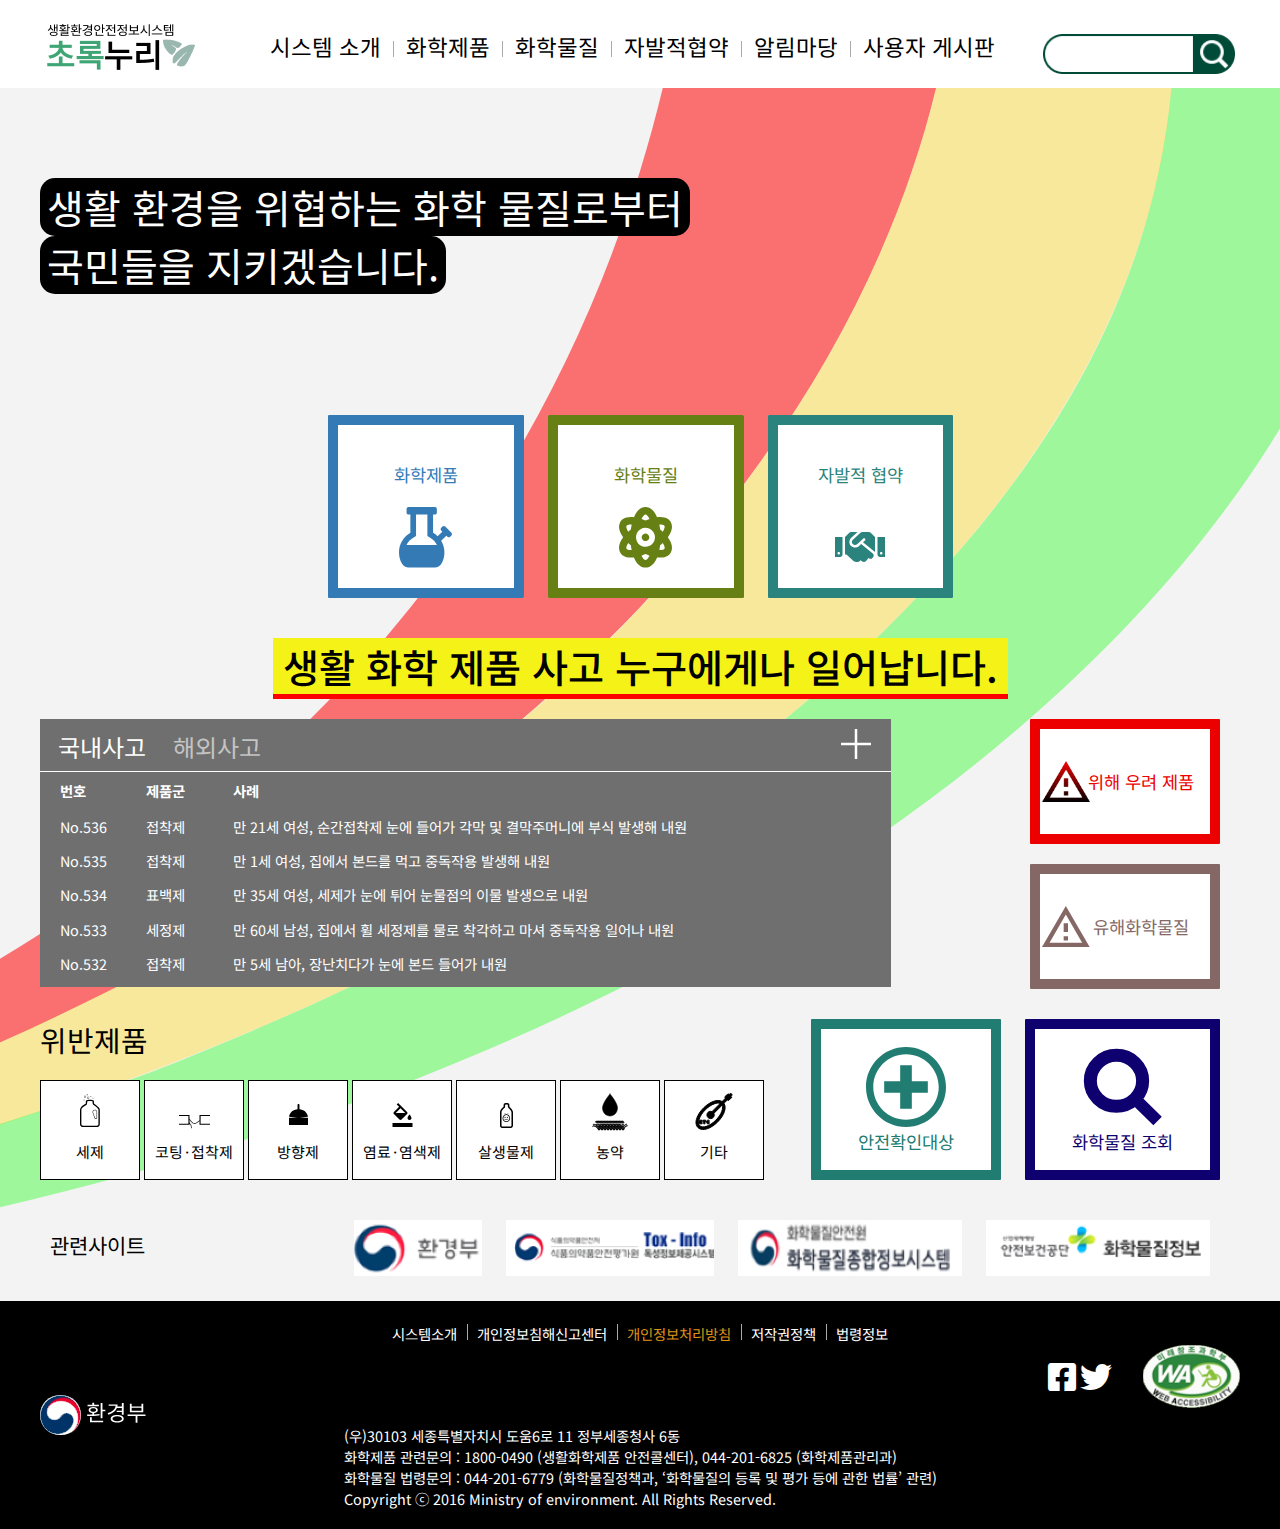
<file: beginner/greennuri.html>
<!DOCTYPE html>
<html lang="ko">

<head>
    <meta charset="UTF-8">
    <meta name="robots" content="noindex">
    <meta http-equiv="X-UA-Compatible" content="IE=edge">
    <meta name="viewport" content="width=device-width, initial-scale=1.0">
    <link rel="icon" type="image/x-icon" href="img/초록누리/greennuri.ico">
    <link rel="stylesheet" href="css/common.css">
    <link rel="stylesheet" href="css/greennuri.css">
    <link rel="stylesheet" media="all and (min-width:768px) and (max-width:1122px)" href="css/greennuri_t.css">
    <link rel="stylesheet" media="all and (max-width:767px)" href="css/greennuri_m.css">
    <title>초록누리(학생 포트폴리오 입니다)</title>
</head>

<body>
    <header>
        <div class="header_inner clear">
            <input type="radio" name="pos" id="pos1" role="none">
            <input type="radio" name="pos" id="pos2" checked role="none">
            <label for="pos1" role="button"><span class="fas fa-bars"><span class="v_hidden">모바일 네비게이션
                        열기</span></span></label>
            <label for="pos2" role="button"><span class="far fa-window-close"><span
                        class="v_hidden">닫기</span></span></label>
            <form action="#" method="get">
                <label>
                    <input type="search">
                    <span class="v_hidden">초록누리 내 검색창</span>
                </label>
            </form>
            <nav class="clear">
                <ul class="gnb clear">
                    <li class="menu">
                        <a href="#" class="menu_first nav">시스템 소개</a>
                        <ul class="clear">
                            <li class="submenu">
                                <a href="#">시스템 소개</a>
                            </li>
                        </ul>
                    </li>
                    <li class="menu">
                        <a href="#">화학제품</a>
                        <ul class="clear">
                            <li class="submenu">
                                <a href="#">화학제품 안전정보</a>
                                <a href="#">생활화학제품 신고 승인정보</a>
                                <a href="#">위반제품</a>
                            </li>
                        </ul>
                    </li>
                    <li class="menu">
                        <a href="#">화학물질</a>
                        <ul class="clear">
                            <li class="submenu">
                                <a href="#">화학물질 조회</a>
                                <a href="#">유해화학물질 정보</a>
                            </li>
                        </ul>
                    </li>
                    <li class="menu">
                        <a href="#">자발적협약</a>
                        <ul class="clear">
                            <li class="submenu">
                                <a href="#">자발적 협약</a>
                                <a href="#">전성분 공개</a>
                                <a href="#">원료 안전성 평가</a>
                                <a href="#">화학물질 저감 우수제품</a>
                            </li>
                        </ul>
                    </li>
                    <li class="menu">
                        <a href="#">알림마당</a>
                        <ul class="clear">
                            <li class="submenu">
                                <a href="#">공지사항</a>
                                <a href="#">자료실</a>
                                <a href="#">법령 정보</a>
                            </li>
                        </ul>
                    </li>
                    <li class="menu">
                        <a href="#">사용자 게시판</a>
                        <ul class="clear">
                            <li class="submenu">
                                <a href="#">부적합 의심제품 신고</a>
                                <a href="#">Open API</a>
                            </li>
                        </ul>
                    </li>
                </ul>
            </nav>
        </div>
    </header>
    <main>
        <h1 class="v_hidden">초록누리 메인페이지입니다.</h1>
        <div class="article1" role="article">
            <div class="article1_inner">
                <section>
                    <h2>생활 환경을 위협하는 화학 물질로부터</h2>
                    <h2>국민들을 지키겠습니다.</h2>
                </section>
                <div>
                    <div>
                        <a href="#">화학제품</a>
                        <a href="#">화학물질</a>
                        <a href="#">자발적 협약</a>
                    </div>
                </div>
            </div>
        </div>
        <div class="article2" role="article">
            <section class=article2_inner>
                <h2>생활 화학 제품 사고 누구에게나 일어납니다.</h2>
                <div class="clear">
                    <input type="radio" tabindex="-1" name="chk" id="chk1" checked role="none">
                    <input type="radio" name="chk" id="chk2" role="none">
                    <div>
                        <p>
                            <label for="chk1" tabindex="0" role="button">국내사고</label>
                            <label for="chk2" tabindex="0" role="button">해외사고</label>
                            <a href="#"><span class="v_hidden">사고목록 더보기</span></a>
                        </p>
                        <table>
                            <caption class="v_hidden">국내사고</caption>
                            <thead>
                                <tr>
                                    <th scope="col">번호</th>
                                    <th scope="col">제품군</th>
                                    <th scope="col">사례</th>
                                </tr>
                            </thead>
                            <tbody>
                                <tr>
                                    <td>No.536</td>
                                    <td>접착제</td>
                                    <td>만 21세 여성, 순간접착제 눈에 들어가 각막 및 결막주머니에 부식 발생해 내원</td>
                                </tr>
                                <tr>
                                    <td>No.535</td>
                                    <td>접착제</td>
                                    <td>만 1세 여성, 집에서 본드를 먹고 중독작용 발생해 내원</td>
                                </tr>
                                <tr>
                                    <td>No.534</td>
                                    <td>표백제</td>
                                    <td>만 35세 여성, 세제가 눈에 튀어 눈물점의 이물 발생으로 내원</td>
                                </tr>
                                <tr>
                                    <td>No.533</td>
                                    <td>세정제</td>
                                    <td>만 60세 남성, 집에서 휠 세정제를 물로 착각하고 마셔 중독작용 일어나 내원</td>
                                </tr>
                            </tbody>
                            <tfoot>
                                <tr>
                                    <td>No.532</td>
                                    <td>접착제</td>
                                    <td>만 5세 남아, 장난치다가 눈에 본드 들어가 내원</td>
                                </tr>
                            </tfoot>
                        </table>
                        <table>
                            <caption class="v_hidden">해외사고</caption>
                            <thead>
                                <tr>
                                    <th scope="col">번호</th>
                                    <th scope="col">제품군</th>
                                    <th scope="col">사례</th>
                                </tr>
                            </thead>
                            <tbody>
                                <tr>
                                    <td>No.142</td>
                                    <td>합성세제</td>
                                    <td>2013년 미국에서 7개월 된 어린이가 캡슐형 세제를 삼킨 후 병원으로 이송된 지 한 시간 만에 사망함.</td>
                                </tr>
                                <tr>
                                    <td>No.141</td>
                                    <td>합성세제</td>
                                    <td>2012년 미국에서 20개월된 어린이가 캡슐형 세제의 내용물을 삼킨 후 구토와 호흡곤란, 발작 증상을 일으킴, 흉부 방사선 촬영에서 폐문주위
                                        침윤 진단을 받음.</td>
                                </tr>
                                <tr>
                                    <td>No.140</td>
                                    <td>합성세제</td>
                                    <td>2012년 미국의 4세 어린이가 캡슐형 세제를 순에 쥐고 있다가 세제가 터지면서 눈에 튀어 각막 찰과상 진단을 받음.</td>
                                </tr>
                                <tr>
                                    <td>No.139</td>
                                    <td>합성세제</td>
                                    <td>2014년 캐나다에서 17개월 된 어린이가 캡슐형 세제를 삼킨 후 구토를 심하게 하고 목이 50% 가량 부어 기도 삽관을 실시함.</td>
                                </tr>
                            </tbody>
                            <tfoot>
                                <tr>
                                    <td>No.138</td>
                                    <td>세정제</td>
                                    <td>일본의 위해사고 사례 ① 주부가 냉장고 청소를 위해 염소계의 곰팡이 제거제와 표백제, 산성 세정제를 혼용, 염소기체 발생해 사망</td>
                                </tr>
                            </tfoot>
                        </table>
                    </div>
                    <div>
                        <a href="#">위해 우려 제품</a>
                        <a href="#">유해화학물질</a>
                    </div>
                </div>
                <div class="clear">
                    <div>
                        <a href="#">안전확인대상</a>
                        <a href="#">화학물질 조회</a>
                    </div>
                    <div class="clear">
                        <h3>위반제품</h3>
                        <div class="slide">
                            <a href="#">세제</a>
                            <a href="#">코팅·접착제</a>
                            <a href="#">방향제</a>
                            <a href="#">염료·염색제</a>
                            <a href="#">살생물제</a>
                            <a href="#">농약</a>
                            <a href="#">기타</a>
                        </div>
                    </div>
                </div>
            </section>
        </div>
        <aside>
            <section class="aside_inner clear">
                <h3>관련사이트</h3>
                <div>
                    <a href="#"><span class="v_hidden">환경부</span></a>
                    <a href="#"><span class="v_hidden">식품의약품안전평가원</span></a>
                    <a href="#"><span class="v_hidden">화학물질종합정보시스템</span></a>
                    <a href="#"><span class="v_hidden">안전보건공단</span></a>
                </div>
            </section>
        </aside>
    </main>
    <footer>
        <div class="footer_inner clear">
            <div>
                <a href="#">시스템소개</a>
                <a href="#">개인정보침해신고센터</a>
                <a href="#">개인정보처리방침</a>
                <a href="#">저작권정책</a>
                <a href="#">법령정보</a>
            </div>
            <div>
                <a class="fab fa-facebook-square" href="#"><span class="v_hidden">페이스북 바로가기</span></a>
                <a class="fab fa-twitter" href="#"><span class="v_hidden">트위터 바로가기</span></a>
            </div>
            <address>
                <p>(우)30103 세종특별자치시 도움6로 11 정부세종청사 6동</p>
                <p>화학제품 관련문의 : 1800-0490 (생활화학제품 안전콜센터), 044-201-6825 (화학제품관리과)</p>
                <p>화학물질 법령문의 : 044-201-6779 (화학물질정책과, ‘화학물질의 등록 및 평가 등에 관한 법률’ 관련)</p>
                <p>Copyright ⓒ 2016 Ministry of environment. All Rights Reserved.</p>
            </address>
        </div>
    </footer>
    <script src="js/ie-checker-min.js"></script>
    <script src="js/classList.min.js"></script>
    <script src="js/greennuri.js"></script>
</body>

</html>
</file>
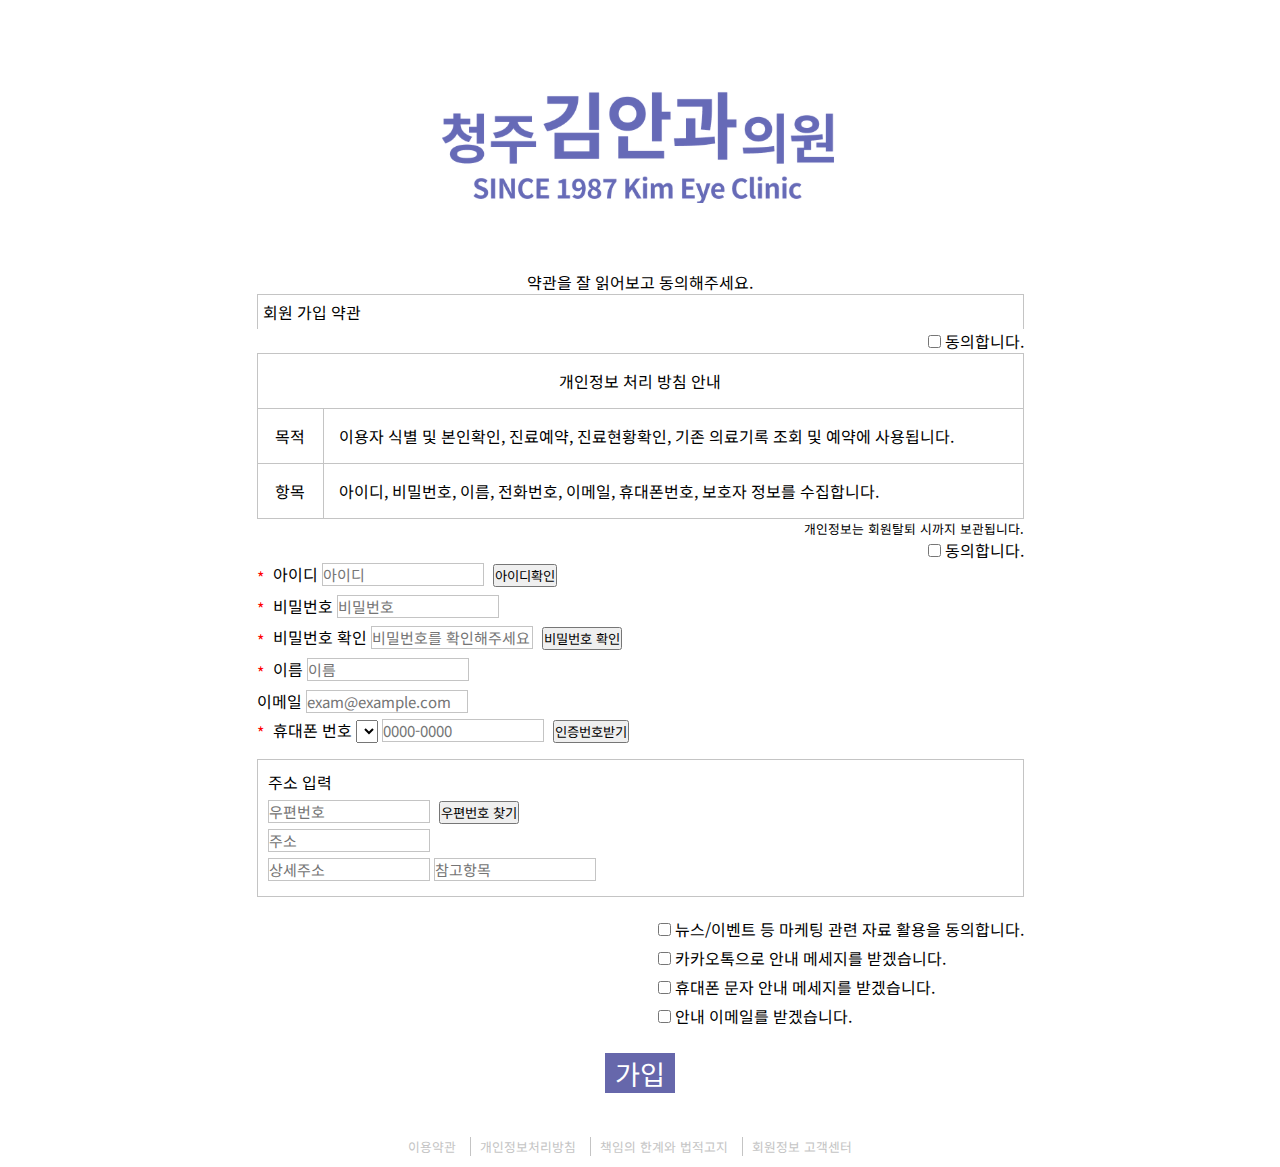
<file: beginner/kimjoin.html>
<!DOCTYPE html>
<html lang="ko">

<head>
    <meta charset="UTF-8">
    <meta name="robots" content="noindex">
    <meta http-equiv="X-UA-Compatible" content="IE=edge">
    <meta name="viewport" content="width=device-width, initial-scale=1.0">
    <link rel="icon" type="image/x-icon" href="img/chungjukim/kim.ico">
    <link rel="stylesheet" href="css/common.css">
    <link rel="stylesheet" href="css/kimjoin.css">
    <title>청주 김안과 회원가입(학생 포트폴리오 입니다)</title>
</head>

<body>
    <article>
        <div class="inner">
            <h1>약관을 잘 읽어보고 동의해주세요.</h1>
            <section class="clear">
                <h2>회원 가입 약관</h2>
                <div class="join_text"></div>
                <div>
                    <input type="checkbox" id="check1">
                    <label for="check1">동의합니다.</label>
                </div>
            </section>
            <div class="clear">
                <table>
                    <caption>개인정보 처리 방침 안내</caption>
                    <tr>
                        <th scope="row">목적</th>
                        <td>이용자 식별 및 본인확인, 진료예약, 진료현황확인, 기존 의료기록 조회 및 예약에 사용됩니다.</td>
                    </tr>
                    <tr>
                        <th scope="row">항목</th>
                        <td>아이디, 비밀번호, 이름, 전화번호, 이메일, 휴대폰번호, 보호자 정보를 수집합니다.</td>
                    </tr>
                </table>
                <div class="clear">
                    <p>개인정보는 회원탈퇴 시까지 보관됩니다.</p>
                    <div>
                        <input type="checkbox" id="check2">
                        <label for="check2">동의합니다.</label>
                    </div>
                </div>
            </div>
            <div>
                <form action="#" method="post" id="form">
                    <p class="id important">
                        아이디
                        <input type="text" placeholder="아이디">
                        <input type="button" value="아이디확인">
                        <span class="id_log"></span>
                    </p>
                    <p class="password important">
                        비밀번호
                        <input type="password" placeholder="비밀번호">
                        <span class="pass_log"></span>
                    </p>
                    <p class="password_check important">
                        비밀번호 확인
                        <input type="password" placeholder="비밀번호를 확인해주세요">
                        <input type="button" value="비밀번호 확인">
                    </p>
                    <p class="name important">
                        이름
                        <input type="text" placeholder="이름">
                        <span class="name_log"></span>
                    </p>
                    <p class="email">
                        이메일
                        <input type="email" placeholder="exam@example.com">
                        <span class="email_log"></span>
                    </p>
                    <p class="tel important">
                        휴대폰 번호
                        <select></select>
                        <input type="tel" placeholder="0000-0000" maxlength="9">
                        <input type="button" value="인증번호받기">
                        <span class="phone_log"></span>
                    </p>
                    <section class="address">
                        <h3>주소 입력</h3>
                        <input type="text" id="postcode" placeholder="우편번호">
                        <input type="button" class="daum_post" value="우편번호 찾기"><br>
                        <input type="text" id="address" placeholder="주소"><br>
                        <input type="text" id="detailAddress" placeholder="상세주소">
                        <input type="text" id="extraAddress" placeholder="참고항목">
                    </section>
                    <div class="check_list">
                        <p>
                            <input type="checkbox" id="list1">
                            <label for="list1">뉴스/이벤트 등 마케팅 관련 자료 활용을 동의합니다.</label>
                        </p>
                        <p>
                            <input type="checkbox" id="list2">
                            <label for="list2">카카오톡으로 안내 메세지를 받겠습니다.</label>
                        </p>
                        <p>
                            <input type="checkbox" id="list3">
                            <label for="list3">휴대폰 문자 안내 메세지를 받겠습니다.</label>
                        </p>
                        <p>
                            <input type="checkbox" id="list4">
                            <label for="list4">안내 이메일를 받겠습니다.</label>
                        </p>
                    </div>
                    <button type="submit">가입</button>
                </form>
            </div>
        </div>
        <p class="footer">
            <button>이용약관</button>
            <button>개인정보처리방침</button>
            <button>책임의 한계와 법적고지</button>
            <button>회원정보 고객센터</button>
        </p>
    </article>
    <script src="//t1.daumcdn.net/mapjsapi/bundle/postcode/prod/postcode.v2.js"></script>
    <script src="js/kimjoin.js"></script>
</body>

</html>
</file>
<file: beginner/css/common.css>
@charset "utf-8";
@import url('https://fonts.googleapis.com/css2?family=Noto+Sans+KR:wght@100;300;400;500;700;900&display=swap');
@import url('https://fonts.googleapis.com/css2?family=Noto+Serif+KR:wght@200;300;400;500;600;700;900&display=swap');
@import url('https://fonts.googleapis.com/css2?family=Material+Icons+Outlined');
@import url('https://cdnjs.cloudflare.com/ajax/libs/font-awesome/5.15.4/css/all.min.css');
*{
    font-family: 'Noto Sans KR', sans-serif;
    padding: 0;
    margin: 0;
    box-sizing: border-box;
}
.clear::after{
    content: ""; display: block; clear: both;
}
a{
    text-decoration: none;
    color: black;
}
li{
    list-style: none;
}
h1,h2,h3,h4,h5,h6{
    font-weight: normal;
    font-size: initial;
}
.blue{
    color: blue;
}
address{
    font-style: normal;
}
button{
    background: transparent;
    box-shadow: none;
    border: none;
    font-size: 1rem;
}
button:hover{
    cursor: pointer;
}
.v_hidden {
    position: absolute;
    width: 1px;
    height: 1px;
    margin: 0px;
    overflow: hidden;
}
@media screen and (min-width:1921px) {
    body{
        max-width: 1920px;
    }
}
</file>
<file: beginner/css/index.css>
@charset "UTF-8";
:root{
    --common-height: calc(100vh - 170px);
    --common-width: calc(100vw - 100px);
    --year-color: #666ab7;
    --button-color: #2B3036;
    --text-color: #43434f;
    --back-color: #fbfbfb;
}
*{
    color: var(--text-color);
}
body{
    background: #353A40;
    padding: 50px 50px 0 50px;
    overflow: hidden;
}
/* 헤더 */
header{
    width: 350px;
    height: var(--common-height);
    display: flex;
    flex-direction: column;
    justify-content: space-between;
    background: black;
    padding: 160px 0 20px 0;
}
header > div:nth-child(2){
    width: fit-content;
    margin: 0 auto;
}
.link{
    height: 50%;
    display: flex;
    flex-direction: column;
    justify-content: space-between;
}
.link a{
    text-align: center;
    color: white;
    font-size: 30px;
}
.link a:hover{
    color: var(--year-color);
}
header button{
    color: white;
    font-size: 14px;
    margin: 0 20px;
}
header button:hover{
    color: var(--year-color);
}
/* 메인 */
.main_inner{
    position: absolute;
    top: 50px;
    transition: transform 0.5s ease-out;
}
.main_inner.on{
    transform: translate(350px, 0);
}
.main_box{
    width: var(--common-width);
    margin: 0 auto;
    overflow: hidden;
}
.wrapping{
    width: 400%;
    position: relative;
    left: 0;
    transition: left 0.08s;
}
.project{
    width: 25%;
    height: var(--common-height);
    background: var(--back-color);
    float: left;
    overflow: auto;
}
.project::-webkit-scrollbar{
    width: 10px;
    background: var(--text-color);
}
.project::-webkit-scrollbar-thumb{
    background: var(--year-color);
    border-radius: 4px;
}
.project_inner{
    width: 1200px;
    height: 100%;
    margin: 0 auto;
    padding: 35px 0 0 0;
}
/* 첫 번째 슬라이드 */
.project_inner.a > section:nth-of-type(1){
    height: 300px;
    background: url(../img/index/말풍선.svg) no-repeat 628px 0;
}
.project_inner.a > section:nth-of-type(1) h1{
    color: var(--year-color);
    font-size: 50px;
    font-weight: 700;
}
.project_inner.a > section:nth-of-type(1) > p{
    color: var(--back-color);
    text-shadow: -1px 0 var(--text-color), 0 1px var(--text-color), 1px 0 var(--text-color), 0 -1px var(--text-color);
    font-size: 40px;
}
.project_inner.a > section:nth-of-type(1) > div{
    margin: 15px 0 0 0;
}
.project_inner.a > section:nth-of-type(1) > div p{
    font-size: 20px;
}
.sub_h{
    display: inline-block;
    color: var(--back-color);
    -webkit-text-stroke: 2px var(--year-color);
    font-size: 40px;
}
.sub_h::after{
    content: "";
    display: block;
    width: 108%;
    height: 1px;
    background: var(--year-color);
}
.project_inner.a > section:nth-of-type(2){
    height: 225px;
    background: url(../img/index/stack.png) no-repeat 100% 0;
    margin: 40px 0;
}
.project_inner > section:last-child{
    padding: 0 0 10px 0;
}
/* 두 번째 슬라이드 */
.project.b{
    background:var(--back-color) url(../img/index/초록누리.png) no-repeat 100%;
}
.project_inner.b > section h2{
    color: var(--year-color);
    font-size: 50px;
    font-weight: 700;
}
.project_inner.b > section > section:nth-of-type(1){
    margin: 30px 0;
}
.view{
    display: inline-block;
    margin: 0 0 0 30px;
    padding: 5px 15px;
    border: 1px solid var(--button-color);
    text-align: center;
    color: var(--text-color);
}
.view:hover{
    background: var(--year-color);
    color: var(--back-color);
}
.project_inner.b > section > section:nth-of-type(1) li{
    list-style: inside;
}
.project_inner.b > section > section:nth-of-type(1) > a:last-child{
    color: var(--text-color);
    font-size: 10px;
}
.project_inner.b > section > section:nth-of-type(1) a > span{
    vertical-align: middle;
}
.project_inner.b > section > section:nth-of-type(2) div{
    width: 550px;
    word-break: keep-all;
}
/* 세 번째 슬라이드 */
.project.c{
    background: var(--back-color) url(../img/index/김안과.png) no-repeat 100%;
}
.project_inner.c > section h2{
    color: var(--year-color);
    font-size: 50px;
    font-weight: 700;
}
.project_inner.c > section > section:nth-of-type(1){
    margin: 30px 0;
}
.project_inner.c > section > section:nth-of-type(1) li{
    list-style: inside;
}
.project_inner.c > section > section:nth-of-type(1) > a:last-child{
    color: var(--text-color);
    font-size: 10px;
}
.project_inner.c > section > section:nth-of-type(1) a > span{
    vertical-align: middle;
}
.project_inner.c > section > section:nth-of-type(2) div{
    width: 550px;
    word-break: keep-all;
}
/* 네 번째 슬라이드 */
.project.d{
    background: var(--back-color) url(../img/index/열라면.png) no-repeat 100%;
}
.project_inner.d > section h2{
    color: var(--year-color);
    font-size: 50px;
    font-weight: 700;
}
.project_inner.d > section > section:nth-of-type(1){
    margin: 30px 0;
}
.project_inner.d > section > section:nth-of-type(1) li{
    list-style: inside;
}
.project_inner.d > section > section:nth-of-type(1) > a:last-child{
    color: var(--text-color);
    font-size: 10px;
}
.project_inner.d > section > section:nth-of-type(1) a > span{
    vertical-align: middle;
}
.project_inner.d > section > section:nth-of-type(2) div{
    width: 550px;
    word-break: keep-all;
}
/* 푸터 */
footer{
    width: var(--common-width);
    height: 120px;
    position: relative;
}
.nav_button{
    width: 100px;
    height: 100px;
    background: var(--button-color);
    border-radius: 50%;
    position: absolute;
    left: 20px;
    bottom: 10px;
    z-index: 2;
    box-shadow: inset 2px 2px 5px 2px rgb(0 0 0 / 73%), inset -3px -3px 1px -1px #ffffff2e;
}
.nav_button > div{
    width: fit-content;
    margin: 0 auto;
    border-radius: 50%;
    box-shadow: 1.5px 1.5px 1.5px 1.5px rgb(0 0 0 / 43%), inset 2px 2px 2.5px 0px rgb(185 167 167 / 34%);
}
.nav_button span{
    display: block;
    width: 50px;
    height: 50px;
    padding: 11px 0 0 0;
    border-radius: 50%;
    color: var(--year-color);
}
.nav_button span.on{
    transform: rotate(140deg);
}
footer > a{
    padding: 10px;
    color: var(--year-color);
    box-shadow: 1px 2px 6px rgb(0 0 0 / 54%);
    position: absolute;
    top: 25%;
    left: 17%;
}
footer > div{
    position: absolute;
    right: 20px;
    bottom: 10px;
}
.slide_button{
    width: 100px;
    height: 100px;
    background: var(--button-color);
    border-radius: 50%;
    box-shadow: inset 2px 2px 5px 2px rgb(0 0 0 / 73%), inset -3px -3px 1px -1px #ffffff2e;
}
.slide_button > div{
    width: fit-content;
    margin: 0 auto;
    border-radius: 50%;
    background: var(--button-color);
    box-shadow: 1.5px 1.5px 1.5px 1.5px rgb(0 0 0 / 43%), inset 2px 2px 2.5px 0px rgb(185 167 167 / 34%);
}
.slide_button span{
    display: block;
    width: 50px;
    height: 50px;
    border-radius: 50%;
    position: relative;
}
.slide_button span::after{
    content: "";
    display: block;
    width: 4px;
    height: 10%;
    background: var(--year-color);
    position: absolute;
    left: 50%;
}
footer > div > p{
    display: inline;
    color: white;
    text-shadow: -1px 0 var(--text-color), 0 1px var(--text-color), 1px 0 var(--back-color), 0 -1px var(--back-color), 3px 3px 5px black;
    vertical-align: top;
}
</file>
<file: beginner/css/index_t.css>
@charset "urf-8";
html{
    font-size: 14px;
}
.project_inner{
    width: 100%;
}
.view{
    margin: 0 0 0 15px;
    padding: 5px 10px;
    font-size: 12px;
}
/* 첫 번째 슬라이드 */
.project_inner.a{
    padding: 35px 10px 10px;
}
.project_inner.a > section:nth-of-type(1){
    background: url(../img/index/말풍선.svg) no-repeat 100% 0 /300px;
}
.project_inner.a > section:nth-of-type(1) h1{
    font-size: 30px;
}
.project_inner.a > section:nth-of-type(1) > p{
    font-size: 25px;
}
.project_inner.a > section:nth-of-type(1) > div p{
    font-size: 15px;
}
.sub_h{
    font-size: 20px;
    -webkit-text-stroke: 1px var(--year-color);
}
.sub_h ~ ul{
    width: 400px;
    word-break: keep-all;
}
.project_inner.a > section:nth-of-type(2){
    height: 225px;
    background: url(../img/index/stack.png) no-repeat 100% 0 /250px;
    margin:0;
}
.sub_h.time::after{
    width: 150px;
}
/* 두 번째 슬라이드 */
.project.b{
    background:var(--back-color) url(../img/index/초록누리t.png) no-repeat 100% 0;
}
.project_inner.b{
    padding: 35px 10px 10px;
}
.project_inner.b > section h2{
    font-size: 30px;
}
.project_inner.b > section > section:nth-of-type(2) div{
    width: 450px;
}
/* 세 번째 슬라이드 */
.project.c{
    background: var(--back-color) url(../img/index/김안과t.png) no-repeat 460px 0;
}
.project_inner.c{
    padding: 35px 10px 10px;
}
.project_inner.c > section h2{
    font-size: 30px;
}
.project_inner.c > section > section:nth-of-type(2) div{
    width: 450px;
}
/* 네 번째 슬라이드 */
.project.d{
    background: var(--back-color) url(../img/index/열라면t.png) no-repeat 100% 0;
}
.project_inner.d{
    padding: 35px 10px 10px;
}
.project_inner.d > section h2{
    font-size: 30px;
}
.project_inner.d > section > section:nth-of-type(2) div{
    width: 60%;
}
</file>
<file: beginner/css/index_m.css>
@charset "utf-8";
body{
    min-width: 320px;
    padding: 0;
    overflow: initial;
}
header{
    width: 100%;
    height: 100vh;
    padding: 80px 0;
    position: fixed;
    top: 0;
    left: -100%;
    z-index: 1;
    transition: left 0.5s linear;
}
header.on{
    left: 0;
}
header button{
    font-size: 12px;
}
.link a{
    font-size: 15px;
}
.sub_h::after{
    width: 100%;
}
.view{
    margin: 0 0 0 5px;
    padding: 3px 5px;
    font-size: 10px;
}

/* 메인 */
.main_inner{
    position: static;
}
.main_inner.on{
    transform: none;
}
.main_box{
    width: 100%;
}
.wrapping{
    width: 100%;
    position: static;
    overflow: initial;
}
.project{
    width: 100%;
    height: 100%;
    padding: 10px;
    float: none;
}
/* 첫 번째 슬라이드 */
.project.a{
    background: var(--back-color) url(../img/index/말풍선.svg) no-repeat 50% 0 /110%;
    background-blend-mode: color-burn;
}
.project_inner.a{
    padding: 0;
}
.project_inner.a > section:nth-of-type(1){
    background: transparent;
}
.project_inner.a > section:nth-of-type(1) > p{
    font-size: 22px;
}
.project_inner.a > section:nth-of-type(2){
    height: 465px;
    margin: 10px 0;
    background: url(../img/index/stack.png) no-repeat 50% 100% /300px;
}
.sub_h ~ ul{
    width: 100%;
    word-break: keep-all;
}
.project_inner.a > section:last-child{
    padding: 10px 0 30px;
}

/* 두 번째 슬라이드 */
.project.b{
    background:var(--back-color) url(../img/index/초록누리m.png) no-repeat 0% 0%;
}
.project_inner.b > section h2 {
    background: var(--back-color);
}
.project_inner.b > section > section:nth-of-type(2) div{
    width: 100%;
}

/* 세 번째 슬라이드 */
.project.c{
    background: var(--back-color) url(../img/index/김안과m.png) no-repeat 100% 0;
    padding: 10px 10px 0;
}
.project_inner.c section{
    background: var(--back-color);
    opacity: 0.95;
}
.project_inner.c > section > section:nth-of-type(2) div{
    width: 100%;
}
.project.c::after{
    content: "";
    display: block;
    width: 100%;
    height: 30px;
    background: var(--back-color);
}

/* 네 번째 슬라이드 */
.project.d{
    background: var(--back-color) url(../img/index/열라면m.png) no-repeat 100% -17px;
}
.project_inner.d{
    padding: 95px 10px 10px;
}
.project_inner.d > section > section:nth-of-type(2) div{
    width: 100%;
}
/* 푸터 */
footer{
    height: 70px;
    position: static;
}
.nav_button{
    width: 50px;
    height: 50px;
    position: fixed;
    left: 5px;
    box-shadow: inset 2px 2px 5px 2px rgb(0 0 0 / 73%), inset -3px -1px 1px -1px #ffffff2e, -0.5px -0.5px 1px 4px #353a40;
}
.nav_button span{
    width: 25px;
    height: 25px;
    padding: 4px 0 0 0;
    color: white;
    font-size: 10px;
    font-weight: 100;
}
.slide_button{
    display: none;
}
footer > div > p{
    display: none;
}
</file>
<file: css/greennuri.css>
@charset "utf-8";
@import url('greennuri_ie.css');
/* 헤더 */
header {
    width: 100%;
    margin: 0 auto;
    padding: 10px 10px 10px 0;
}
.header_inner {
    max-width: 1200px;
    margin: 0 auto;
    padding-top: 20px;
    background: url(../img/초록누리/초록누리\ 로고.png) no-repeat 1% 85%;
}
.header_inner > input,
.header_inner > label{
    display: none;
}
.header_inner > form {
    float: right;
    background: url(../img/초록누리/검색창.png) no-repeat center;
    height: 3rem;
    width: 12rem;
    background-size: contain;
}
.header_inner > form input{
    height: 1.8rem;
    width: 9rem;
    transform: translate(3px, 10px);
    border: none;
    border-radius: 15px 0 0 15px;
}
.header_inner > nav {
    width: max-content;
    margin: 0 auto;
}
nav:hover > .gnb > .menu > ul,
nav:hover > .gnb::before{
    display: block;
}
/* 헤더 gnb */
li{
    list-style-type: none;
}
.gnb{
    background-color: white;
}
.gnb::before{
    content: "";
    width: 100%;
    height: 180px;
    background: #fff;
    position: absolute;
    top: 86px;
    left: 0;
    display: none;
}
.menu{
    float: left;
    position: relative;
}
.menu > a {
    color: black;
    text-decoration: none;
    font-size: 1.4rem;
    float: left;
    position: relative;
    margin: 0 15px 0 10px;
}
.menu > a::before {
    content: "";
    display: block;
    position: absolute;
    width: 1px;
    left: -13px;
    top: 1px;
    height: 1rem;
    background-color: #aaa;
    margin: 10px 10px 0 0
}
.menu > .menu_first::before {
    content: "";
    display: none;
}
.menu > ul{
    position: absolute;
    top: 40px;
    left: 0;
    z-index: 100;
    display: none;
    width: 100%;
}
.on{
    display: block !important;
}
.on::before{
    display: block !important;
}
.menu a:hover {
    color: blue;
}
.menu > a::after {
    content: "";
    width: 0;
    height: 0;
    background-color: blue;
    display: block;
}
.menu > a:hover::after {
    content: "";
    width: 100%;
    height: 3px;
    transition: width 1s;
    position: absolute;
    z-index: 110;
}
.submenu{
    text-align: center;
    word-break: keep-all;
}
.submenu > a{
    text-decoration: none;
    color: black;
    display: block;
}
/* 메인 */
main{
    background: url(../img/초록누리/aticle1.svg) no-repeat 88% 0% / cover;
}
/* 아티클1 */
.article1 {
    width: 100%;
    height: 550px;
    margin: 0 auto;
    background-size: 100% 450px;
    padding: 90px 10px 0px;
}
.article1_inner {
    max-width: 1200px;
    height: 100%;
    margin: 0 auto;
}
.article1_inner > section > h2{
    color: white;
    font-size: 2.5rem;
    background: #000000;
    width: fit-content;
    border-radius: 15px;
    padding: 0 7px;
}
.article1_inner > div {
    width: max-content;
    margin: 168px auto;
}
.article1_inner > div > div > a {
    box-sizing: content-box;
    padding: 2.3rem 3.5rem 6.3rem 3.5rem;
    margin: 10px;
    border-radius: 1px;
    text-decoration: none;
    font-size: 1.1rem;
}
.article1_inner > div > div > a:hover {
    opacity: 0.3;
    cursor: pointer;
}
.article1_inner > div > div > a:nth-of-type(1) {
    border: 10px solid #347BB6;
    background: url(../img/초록누리/물약.svg) no-repeat 50% 80%;
    background-color: white;
    background-size: 30%;
    color: #347BB6;
}
.article1_inner > div > div > a:nth-of-type(2) {
    border: 10px solid #668013;
    background: url(../img/초록누리/원자.svg) no-repeat 50% 80%;
    background-color: white;
    background-size: 30%;
    color: #668013;
}
.article1_inner > div > div > a:nth-of-type(3) {
    border: 10px solid #2A837C;
    background: url(../img/초록누리/악수.svg) no-repeat 50% 80%;
    background-color: white;
    background-size: 30%;
    padding: 2.3rem 2.5rem 6.3rem 2.5rem;
    color: #2A837C;
}

/* 아티클2 */
.article2 {
    width: 100%;
    padding: 0px 10px 20px;
}
.article2_inner{
    max-width: 1200px;
    margin: 0 auto;
}
.article2_inner > h2 {
    width: max-content;
    margin: 0 auto;
    padding: 0 10px 0 10px;
    font-weight: 500;
    font-size: 2.45rem;
    background-color: #f5f218;
    color: #000;
    border-bottom: 5px solid red;
}

/* 아티클2 섹션1 */
.article2_inner > div:nth-of-type(1) {
    width: 100%;
    margin: 0 auto;
    padding: 20px 20px 0 0;
}
.article2_inner > div:nth-of-type(1) > input{
    position: absolute;
    left: -1000%;
}
.article2_inner > div:nth-of-type(1) > div:nth-of-type(1){
    width: 66.5vw;
    float: left;
    max-width: 957px;
}
.article2_inner > div:nth-of-type(1) > div > p{
    width: 100%;
    font-size: 1.5rem;
    background-color: #6F6F6F;
    color: white;
    border-bottom: 1px solid white;
    padding: 10px 0 7px 18px;
}
.article2_inner > div:nth-of-type(1) > div > p > label:nth-of-type(1){
    margin-right: 20px;
}
.article2_inner > div:nth-of-type(1) > div > p > label:hover{
    cursor: pointer;
}
#chk1:checked ~ div:nth-of-type(1) > p > label:nth-of-type(2){
    opacity: 0.59;
}
#chk2:checked ~ div:nth-of-type(1) > p > label:nth-of-type(1){
    opacity: 0.59;
}
.article2_inner > div:nth-of-type(1) > div > p > a{
    width: 30px;
    height: 30px;
    display: block;
    margin-right: 20px;
    float: right;
    background: url(../img/초록누리/+.svg) no-repeat 50% 50% /cover;
}
#chk1:checked ~ div:nth-of-type(1) > table:nth-of-type(2){
    display: none;
}
#chk2:checked ~ div:nth-of-type(1) > table:nth-of-type(1){
    display: none;
}

table {
    background: #6F6F6F;
    float: left;
    width: 100%;
    table-layout: fixed;
    color: white;
    font-size: 0.9rem;
    padding: 0 0 5px 0;
}
table tr > th,
table tr > td {
    text-align: start;
    padding: 5.5px 0 5.8px 18px;
}
table tr th:last-child,
table tr td:last-child {
    width: 80%;
    white-space: nowrap;
    overflow: hidden;
    text-overflow: ellipsis;
}
.article2_inner > div:nth-of-type(1) > div:nth-of-type(2) {
    float: right;
}
.article2_inner > div:nth-of-type(1) > div:nth-of-type(2) > a {
    display: block;
    text-decoration: none;
    font-size: 1.1rem;
    text-align: center;
    box-sizing: content-box;
    border-radius: 1px;
    padding: 2.5rem 1rem 2.5rem 3rem;
}
.article2_inner > div:nth-of-type(1) > div:nth-of-type(2) > a:nth-of-type(1) {
    background: white url(../img/초록누리/위해경고.png) no-repeat 2% 50% /3rem;
    border: 10px solid #ED0000;
    margin-bottom: 20px;
    color: #ED0000;
}
.article2_inner > div:nth-of-type(1) > div:nth-of-type(2) > a:nth-of-type(2) {
    background: white url(../img/초록누리/유해경고.svg) no-repeat 2% 50% /3rem;
    color: #856865;
    border: 10px solid #856865;
}
/* 아티클2 섹션2 */
.article2_inner > div:nth-of-type(2) {
    width: 100%;
    margin: 0 auto;
    padding-top: 30px;
}
.article2_inner > div:nth-of-type(2) > div:nth-of-type(1) {
    float: right;
}
.article2_inner > div:nth-of-type(2) > div:nth-of-type(1) > a {
    display: inline-block;
    text-decoration: none;
    font-size: 1.1rem;
    text-align: center;
    box-sizing: content-box;
    border-radius: 1px;
    padding: 6.25rem 2.31rem 1rem 2.31rem;
    margin-right: 20px;
}
.article2_inner > div:nth-of-type(2) > div:nth-of-type(1) > a:nth-of-type(1) {
    background: white url(../img/초록누리/안전.svg) no-repeat 50% 30% /5rem;
    color: #217C71;
    border: 10px solid #217C71;
}
.article2_inner > div:nth-of-type(2) > div:nth-of-type(1) > a:nth-of-type(2) {
    background: white url(../img/초록누리/돋보기.svg) no-repeat 50% 30% /5rem;
    color: #0E006E;
    border: 10px solid #0E006E;
}

.article2_inner > div:nth-of-type(2) > div:nth-of-type(2) > h3 {
    font-size: 1.8rem;
    margin-bottom: 20px;
}
.slide > a {
    display: inline-block;
    width: 100px;
    height: 100px;
    padding-top: 60px;
    border: 1px solid black;
    color: black;
    text-decoration: none;
    font-size: 0.938rem;
    text-align: center;
}
.slide > a:nth-of-type(1) {
    background:white url(../img/초록누리/세제.svg) no-repeat 50% 20%;
}
.slide > a:nth-of-type(2) {
    background:white url(../img/초록누리/접착제.svg) no-repeat 50% 40%;
}
.slide > a:nth-of-type(3) {
    background:white url(../img/초록누리/방향제.svg) no-repeat 50% 30%;
}
.slide > a:nth-of-type(4) {
    background:white url(../img/초록누리/염료염색제.svg) no-repeat 50% 30%;
}
.slide > a:nth-of-type(5) {
    background:white url(../img/초록누리/살생물제.svg) no-repeat 50% 30%;
}
.slide > a:nth-of-type(6) {
    background:white url(../img/초록누리/농약.svg) no-repeat 50% 20%;
}
.slide > a:nth-of-type(7) {
    background:white url(../img/초록누리/기타.svg) no-repeat 50% 20%;
}
/* 관련사이트 */
.aside_inner {
    max-width: 1200px;
    margin: 0 auto;
    padding: 20px 10px;
}
.aside_inner > h3 {
    font-size: 1.313rem;
    float: left;
    margin-top: 10px;
}
.aside_inner > div {
    float: right;
}
.aside_inner > div > a {
    display: inline-block;
    height: 3.5rem;
    margin-right: 20px;
}
.aside_inner > div > a:nth-of-type(1) {
    width: 8rem;
    background: url(../img/초록누리/환경부.png);
    background-size: cover;
}
.aside_inner > div > a:nth-of-type(2) {
    width: 13rem;
    background: url(../img/초록누리/식품의약품안전평가원.png);
    background-size: cover;
}
.aside_inner > div > a:nth-of-type(3) {
    width: 14rem;
    background: url(../img/초록누리/화학물질종합정보시스템.png);
    background-size: cover;
}
.aside_inner > div > a:nth-of-type(4) {
    width: 14rem;
    background: url(../img/초록누리/안전보건공단.png);
    background-size: cover;
}
/* 풋터 */
footer {
    width: 100%;
    margin: 0 0 -24px 0;
    padding: 20px 10px;
    background-color: black;
}
.footer_inner {
    max-width: 1200px;
    margin: 0 auto;
    background: url(../img/초록누리/foot환경부.svg) no-repeat 0 50%;
}
.footer_inner > div:nth-of-type(1) {
    width: max-content;
    margin: 0 auto;
}
.footer_inner > div:nth-of-type(1) > a {
    font-size: 0.9rem;
    text-decoration: none;
    color: white;
}
.footer_inner > div:nth-of-type(1) > a:nth-of-type(3) {
    color: #DF9219;
}
.footer_inner > div:nth-of-type(1) > a::after {
    content: "";
    display: inline-block;
    width: 1px;
    height: 1rem;
    background-color: #aaa;
    margin: 0 5px 0 10px;

}
.footer_inner > div:nth-of-type(1) > a:last-child::after {
    content: " ";
    display: none;
    margin: 0;
}
.footer_inner > div:nth-of-type(1) > a:hover {
    color: blue;
}
.footer_inner > div:nth-of-type(1) > a:hover::after {
    color: white;
}
.footer_inner > div:nth-of-type(2) {
    width: 12rem;
    height: 5rem;
    background: url(../img/초록누리/미래창조과학부.svg) no-repeat 100% 0;
    float: right;
}
.footer_inner > div:nth-of-type(2) > a {
    color: white;
    margin-top: 1rem;
    text-decoration: none;
}
.footer_inner > div:nth-of-type(2) > a::before{
    font-size: 2rem;
}
address {
    width: max-content;
    margin: 0 auto;
    font-size: 0.9rem;
    font-style: normal;
    color: white;
    clear: both;
}
</file>
<file: css/tgreennuri.css>
@charset "utf-8";
@import url("greennuri_t_ie.css");
html{
    font-size: 9px;
}
.gnb::before{
    content: "";
    height: 113px;
    top: 38px;
}
.header_inner{
    background-position: 3% 0;
    background-size: 10%;
    padding: 0 0 7px 0;
}
.header_inner > form{
    margin: 0;
}
.header_inner > form input{
    transform: translate(3px, 5.8px);
}
.article1{
    height: 325px;
    padding: 40px 10px 0px;
    background-size: 100% 265px;
}
.article1_inner > div{
    margin: 123px auto;
}
.article2_inner > div:nth-of-type(1) > div > p > a{
    width: 20px;
    height: 20px;
}
table{
    width: 100%;
}
table > tbody > tr > td {
    width: 15%;
}
.article2_inner > div:nth-of-type(2) > div:nth-of-type(2) > h3 {
    line-height: 65px;
    margin: 0;
    float: left;
}
.slide {
    width: 58%;
    white-space: nowrap;
    overflow-x: auto;
    margin: 0 auto 0;
}
.slide > a {
    width: 70px;
    height: 70px;
    padding-top: 45px;
}
.footer_inner > div:nth-of-type(2) {
    background-size: 60%;
}
</file>
<file: css/mgreennuri.css>
@charset "utf-8";
@import url('greennuri_m_ie.css');
html {
  font-size: 6px;
}
/* 헤더 */
header {
  position: fixed;
  padding: 0 20px 0 20px;
  background-color: white;
  z-index: 100;
  min-width: 320px;
}
.header_inner {
  width: 100%;
  padding: 36px 0 9px 0;
  background-size: 18rem;
  background-position: 1vw 3vh;
}
.header_inner > nav {
  width: 100vw;
  height: 240px;
  display: none;
  background-color: skyblue;
  text-align: center;
  position: absolute;
  top: 100%;
  right: 0%;
  z-index: 100;
}
.header_inner > label > span {
  float: right;
}
.header_inner > input {
  position: absolute;
  left: -100%;
}
.header_inner > label:nth-of-type(1) {
  display: block;
}
.header_inner > label:nth-of-type(2) {
  display: block;
}
.header_inner > label > span::before {
  display: block;
  font-size: 5rem;
}
#pos1:checked ~ nav {
  display: block;
}
#pos2:checked ~ nav {
  display: none;
}
#pos1:checked ~ label:nth-of-type(1) {
  display: none;
}
#pos2:checked ~ label:nth-of-type(2) {
  display: none;
}
.header_inner > label > span:hover {
  cursor: pointer;
}
.header_inner > form {
  display: none;
}
.gnb {
  background: transparent;
}
nav:hover > .gnb > .menu > ul,
nav:hover > .gnb::before {
  display: none;
}
.menu {
  float: none;
  margin-top: 20px;
}
.menu > a {
  width: 100px;
  display: block;
  margin: 0 auto;
  float: none;
}
.menu > a::before {
  display: none;
}
.menu > a::after {
  display: none;
}
.menu > ul {
  position: initial;
}
.submenu {
  width: fit-content;
  margin: 0 auto;
}
.submenu > a {
  margin: 0 5px;
  float: left;
}
/* 메인 */
/* 아티클1 */
main {
  min-width: 320px;
}
.article1 {
  height: 100%;
  padding-top: 150px;
  min-width: 320px;
}
.article1_inner {
  width: 100%;
  height: 110px;
}
.article1_inner > section {
  text-align: center;
}
.article1_inner > div {
  width: 100px;
  height: 89px;
  margin: 20px auto 0;
  white-space: nowrap;
  overflow-x: auto;
}
.article1_inner > div::-webkit-scrollbar {
  display: none;
}
.article1_inner > div > div {
  line-height: 66px;
  animation: scroll ease-in 5s;
}
@keyframes scroll {
  15% {
    transform: translate(0px, 0px);
  }
  50% {
    transform: translate(-101px, 0);
  }
  85% {
    transform: translate(-200px, 0);
  }
  100% {
    transform: translate(-201px, 0);
  }
}
.article1_inner > div > div > span {
  box-sizing: content-box;
  display: inline;
  margin: 0 10px 0 0;
}
.article1_inner > div > div > span:nth-of-type(3) {
  box-sizing: content-box;
  display: inline;
  margin: 0;
}

/* 아티클2 */
.article2 {
  margin: 0 auto;
  padding-top: 50px;
  min-width: 320px;
}
.article2_inner > h2 {
  width: fit-content;
  font-weight: 300;
  padding: 0;
  margin: 0 auto 20px;
}
.article2_inner > div:nth-of-type(1) {
  width: 100%;
  padding: 0;
}
.article2_inner > div:nth-of-type(1) > div > p > a {
  width: 15px;
  height: 15px;
}
table {
  width: 100%;
  margin: -1.5px auto 0;
  float: none;
}
table tr th,
table tr td {
  width: 17%;
  padding: 0 0 7px 18px;
  font-size: 1.8rem;
}

tr > th:nth-of-type(2),
tr > td:nth-of-type(2) {
  display: none;
}
table tr td:last-child {
  width: 83%;
}
.article2_inner > div:nth-of-type(1) > div:nth-of-type(1) {
  width: 100%;
}
.article2_inner > div:nth-of-type(1) > div:nth-of-type(1) > p {
  width: 100%;
  font-size: 2.5rem;
}
.article2_inner
  > div:nth-of-type(1)
  > div:nth-of-type(1)
  > p
  > label:nth-of-type(1) {
  margin-right: 7px;
}
.article2_inner > div:nth-of-type(1) > div:nth-of-type(2) {
  float: none;
  width: fit-content;
  margin: 0 auto;
}
.article2_inner > div:nth-of-type(1) > div:nth-of-type(2) > a {
  display: inline-block;
  margin-top: 20px;
}
.article2_inner > div:nth-of-type(1) > div:nth-of-type(2) > a:nth-of-type(1) {
  margin-right: 20px;
  padding: 8rem 1.9rem 1rem 1.9rem;
  background-position: 50% 7%;
  background-size: 7rem;
}
.article2_inner > div:nth-of-type(1) > div:nth-of-type(2) > a:nth-of-type(2) {
  padding: 8rem 2.51rem 1rem 2.51rem;
  background-position: 50% 7%;
  background-size: 7rem;
}
.article2_inner > div:nth-of-type(2) {
  width: 100%;
  padding: 0;
}
.article2_inner > div:nth-of-type(2) > div:nth-of-type(1) {
  float: none;
  width: fit-content;
  margin: 0 auto 20px;
}
.article2_inner > div:nth-of-type(2) > div:nth-of-type(1) > a {
  padding: 8rem 2.31rem 1rem 2.31rem;
}
.article2_inner > div:nth-of-type(2) > div:nth-of-type(1) > a:nth-of-type(2) {
  margin: 0;
  background-position: 50% 26%;
  background-size: 5.5rem;
}
.article2_inner > div:nth-of-type(2) > div:nth-of-type(2) > h3 {
  line-height: 50px;
  margin: 0;
  float: left;
}
.slide {
  width: 70%;
  white-space: nowrap;
  overflow-x: auto;
  margin: 0 auto 0;
}
.slide > a {
  width: 50px;
  height: 50px;
  padding-top: 35px;
}
.slide > a:nth-of-type(6) {
  background-size: 65%;
}

/* 관련사이트 */
.aside_inner {
  width: 100%;
  min-width: 320px;
  padding: 5px 10px;
}
.aside_inner > h3 {
  font-size: 1.313rem;
  margin: 0;
}
.aside_inner > div {
  width: 80%;
  white-space: nowrap;
  overflow-x: auto;
}
.aside_inner > div > a {
  margin-right: 10px;
}

/* 풋터 */
footer {
  padding-top: 20px;
  min-width: 320px;
}
.footer_inner {
  width: 100%;
  background-size: 7rem;
  background-position: 0 30%;
}
.footer_inner > div:nth-of-type(1) {
  width: 100%;
  text-align: center;
  word-break: keep-all;
}
.footer_inner > div:nth-of-type(2) {
  background-size: 7rem;
  background-position: 100% 50%;
}
address {
  width: 100%;
  text-align: center;
  word-break: keep-all;
}
</file>
<file: css/common.css>
@charset "utf-8";
@import url('https://fonts.googleapis.com/css2?family=Noto+Sans+KR:wght@100;300;400;500;700;900&display=swap');
@import url('https://fonts.googleapis.com/css2?family=Noto+Serif+KR:wght@200;300;400;500;600;700;900&display=swap');
@import url('https://fonts.googleapis.com/css2?family=Material+Icons+Outlined');
@import url('https://cdnjs.cloudflare.com/ajax/libs/font-awesome/5.15.4/css/all.min.css');
*{
    font-family: 'Noto Sans KR', sans-serif;
    padding: 0;
    margin: 0;
    box-sizing: border-box;
}
.clear::after{
    content: ""; display: block; clear: both;
}
a{
    text-decoration: none;
    color: black;
}
li{
    list-style: none;
}
h1,h2,h3,h4,h5,h6{
    font-weight: normal;
    font-size: initial;
}
.blue{
    color: blue;
}
address{
    font-style: normal;
}
button{
    background: transparent;
    box-shadow: none;
    border: none;
}
button:hover{
    cursor: pointer;
}
.v_hidden {
    position: absolute;
    width: 1px;
    height: 1px;
    margin: 0px;
    overflow: hidden;
}
</file>
<file: css/kimjoin.css>
@charset "UTF-8";
</file>
<file: css/3.css>
@charset "utf-8";
@import url('https://fonts.googleapis.com/css2?family=Noto+Sans+KR:wght@100;300;400;500;700;900&display=swap');
@import url('https://fonts.googleapis.com/css2?family=Noto+Serif+KR:wght@200;300;400;500;600;700;900&display=swap');
@import url('https://cdnjs.cloudflare.com/ajax/libs/font-awesome/5.15.4/css/all.min.css');
*{
    font-family: 'Noto Sans KR', sans-serif;
    padding: 0;
    margin: 0;
    box-sizing: border-box;
    outline: 1px solid skyblue;
}
.clear::after{
    content: ""; display: block; clear: both;
}
a{
    text-decoration: none;
    color: black;
}
li{
    list-style: none;
}
h1,h2,h3,h4,h5,h6{
    font-weight: normal;
    font-size: initial;
}
.blue{
    color: blue;
}
.shrink{
    flex-shrink: 0;
}
address{
    font-style: normal;
}
button:hover{
    cursor: pointer;
}
</file>
<file: css/kimsubpage1.css>
@charset "utf-8";
body {
    background: oldlace;
}
.mNav{
    display: none;
}
/* 헤더 */
header {
    width: 100%;
    padding: 25px;
    z-index: 10000;
    position: fixed;
    background: #2F2E33;
}
.header_inner {
    display: flex;
    align-items: center;
    justify-content: space-around;
}
.header_inner > a{
    display: block;
    width: 154px;
    height: 50px;
    background: url(../img/chungjukim/logo.svg) no-repeat 50% 50% /contain;
}
.close{
    display: none;
}
nav {
    display: flex;
}

nav > div{
    width: 150px;
    height: 50px;
    color: white;
    padding: 18px 0 0 0;
    text-align: center;
}

.menu > a {
    color: white;
}

.header_inner > div > a {
    color: white;
    margin: 0 10px;
}

.drop_menu{
    width: 100%;
    background: rgb(47, 46, 51);
    display: none;
    position: absolute;
    top: 70px;
    left: 0px;
    z-index: -1;
}

.drop_menu > div{
    width: 600px;
    height: 180px;
    background: rgb(47, 46, 51);
    margin: 30px auto 0;
    border-top: 1px solid #ddd;
    display: flex;
    flex-direction: column;
}
.drop_menu > div > a {
    color: white;
    margin: 15px 0 0 0;
}

.drop_menu button{
    color: white;
    font-size: 1rem;
    border: none;
    margin: 15px 0 0 0;
    background: transparent;
}

.menu:hover > div {
    display: block;
}

/* 아티클1 */
.article1 {
    max-width: 1200px;
    height: 750px;
    padding: 135px 0 20px 0;
    margin: 0 auto;
    text-align: center;
    background: rgba(0, 0, 0, 0.687)
}
.article1 > h1 {
    color: white;
    font-size: 2rem;
    margin-bottom: 10px;
}

.article1 > h1::after {
    content: "\f12a";
    display: inline-block;
    animation: rotate 0.5s linear infinite alternate-reverse;
    margin-left: 5px;
}

@keyframes rotate {
    to {
        transform: rotate(10deg);
    }

    from {
        transform: rotate(-8deg);
    }
}

.article1 > section{
    position: relative;
}
.article1 > section > h2 {
    font-size: 1.5rem;
    color: white;
}

.article1 > section > h2 > span {
    color: orange
}
.article1 > section > div:nth-child(2) {
    border: 20px solid rgba(245, 222, 179, 0.75);
    border-radius: 100%;
    box-sizing: content-box;
    padding: 110px 70px;
    color: wheat;
    font-size: 2rem;
    font-weight: 700;
    position: absolute;
    top: 50px;
    left: 220px;
}

.article1 > section > div:nth-child(3) {
    border: 20px solid orange;
    border-radius: 100%;
    box-sizing: content-box;
    padding: 130px 70px;
    color: orange;
    font-size: 2rem;
    font-weight: 700;
    position: absolute;
    top: 100px;
    right: 200px;
}
/* 아티클2 */
.article2 {
    max-width: 1200px;
    height: 560px;
    margin: 50px auto 0;
    padding: 50px 20px;
    background: rgba(0, 0, 0, 0.687);
}
.article2 > .article2_content:nth-of-type(1){
    float: left;
    width: 50%;
}
.article2_content > h2 {
    color: white;
    font-family: 'Noto Serif Kr', serif;
    font-size: 1.88rem;
    text-align: center;
}

.article2_content > h2 > span {
    font-family: 'Noto Serif Kr', serif;
    font-size: 2.25rem;
    color: tomato;
}

.article2_content_inner {
    display: flex;
    flex-direction: column;
}

.article2_content_inner > div {
    display: flex;
    flex-direction: column;
    margin: 50px 0 0 20px;
    word-break: keep-all;
}
.article2_content_inner > div > div:nth-of-type(1) {
    display: flex;
    align-items: center;
}

.article2_content_inner > div > div:nth-of-type(1) > p:nth-child(1) {
    background: tomato;
    color: white;
    padding: 5px;
    border-radius: 12px;
    margin-right: 10px;
}

.article2_content_inner > div > div:nth-of-type(1) > p:nth-child(2) {
    color: white;
    font-weight: 500;
    font-size: 1.125rem;
}

.article2_content_inner > div > div:nth-of-type(2) {
    display: flex;
}

.article2_content_inner > div > div:nth-of-type(2) > p {
    color: #9C9C9C;
    margin-left: 5px;
}

.article2_content_inner > div:nth-of-type(1) > div:nth-of-type(2) > p > span {
    display: inline-block;
    color: #E8E8E8;
}
.article2_content_inner > div > div:nth-of-type(2) > p > span {
    color: #E8E8E8;
}

.article2_content_inner > div > div:nth-of-type(2) > p > b {
    color: #E8E8E8;
}

.rasec {
    display: block;
    width: 300px;
    height: 100px;
    background: url(../img/chungjukim/sub1_2.png) no-repeat 50% 50% /contain;
}

.rasic {
    display: block;
    width: 300px;
    height: 100px;
    background: url(../img/chungjukim/sub1_3.png) no-repeat 50% 50% /contain;
}
/* 아티클3 */
.article3 {
    max-width: 1200px;
    height: 550px;
    margin: 0 auto;
    background: rgba(0, 0, 0, 0.687);
    margin-top: 50px;
    padding: 40px 0;
    display: flex;
    align-items: center;
    flex-direction: column;
}
.article3 > h2 {
    color: wheat;
    font-size: 1.4rem;
}
.article3 > div {
    width: 430px;
    height: 100%;
    background: url(../img/chungjukim/sub1_1.png) no-repeat 50% 50% /contain;
}
/* 아티클4 */
.article4 {
    max-width: 1200px;
    height: 490px;
    margin: 30px auto;
    text-align: center;
    background: rgba(0, 0, 0, 0.687);
    padding: 45px 0 0 0;
    line-height: 93px;
}

.article4 > h2 {
    color: white;
    font-size: 1.5rem;
}
.article4 > h2 > span {
    color: tomato;
}
.article4 > h2::before {
    content: "\f06e";
    margin-right: 10px;
}
.article4 > section > h2 {
    color: white;
    font-size: 3rem;
    margin-bottom: 30px;
}
.article4 > section > h2 > span {
    background-color: tomato;
    padding: 0 5px;
}
.article4 > section > div {
    display: flex;
    justify-content: center;
}
.article4 > section > div > div:nth-child(1) {
    width: 250px;
    height: 140px;
    background: url(../img/chungjukim/sub1_4.png) no-repeat 50% 50% / contain;
}
.article4 > section > div > div:nth-child(2) {
    width: 41%;
    line-height: 30px;
}
.article4 > section > div p {
    color: #9C9C9C;
    word-break: keep-all;
    font-size: 1.1rem;
    font-weight: 300;
    text-align: justify;
}
.article4 > section > div b {
    color: white;
}
.article5 {
    max-width: 1200px;
    margin: 30px auto;
    text-align: center;
    background: rgba(0, 0, 0, 0.687);
    padding: 20px 0;
}

.article5 > h2 {
    color: white;
    font-size: 2rem;
}

.article5 > section {
    text-align: justify;
    padding: 0 10px;
}

.article5 > section > h2 {
    color: white;
    background-color: #6299ce;
    font-size: 1.7rem;
    letter-spacing: 4px;
    text-indent: 5px;
}

.article5 > section > p {
    color: white;
    margin: 10px 0;
}

.article5 > section > p > b {
    background-color: #5889b9;
    padding: 0 5px;
    font-size: 1.05rem;
}

.article5 > section > div {
    display: flex;
    justify-content: center;
    margin-bottom: 10px;
}

.article5 > section > div > div {
    word-break: keep-all;
    background-color: seashell;
    padding: 0 5px;
}

.article5 > section > div > div:nth-child(1) {
    margin-right: 20px;
    word-break: keep-all;
    background-color: seashell;
    padding: 0 5px;
}

.article5 > section:nth-of-type(1) > div > div:nth-child(1){
    width: 620px;
}
.article5 > section:nth-of-type(1) > div > div:nth-child(2){
    width: 600px;
}

.article5 > section:nth-of-type(2) {
    width: 100%;
}

.article5 > section:nth-of-type(2) > p {
    text-align: center;
}

.article5 > section:nth-of-type(2) > div {
    width: 300px;
    height: 250px;
    background: url(../img/chungjukim/bestaward.png) no-repeat 50% 50%/contain;
    margin: 10px auto;
}
.article5 > section:nth-of-type(3) > p:nth-of-type(1) {
    width: 48%;
    float: left;
    position: relative;
}
.article5 > section:nth-of-type(3) > p:nth-of-type(1)::after {
    content: " ";
    display: block;
    width: 1px;
    height: 100%;
    background-color: white;
    position: absolute;
    right: -30px;
    top: 0px;
}
.article5 > section:nth-of-type(3) > p:nth-of-type(2) {
    width: 48%;
    float: right;
}

/* 푸터 */
footer {
    display: flex;
    justify-content: center;
    width: 100%;
    margin: 20px 0 -24px 0;
    padding: 30px;
    background-color: rgba(0, 0, 0, 0.687);
    color: white;
}

footer > div:nth-of-type(1) {
    margin-right: 20px;
}

footer > div > a {
    color: white;
    margin: 10px;
}

footer > div:nth-of-type(1) > p {
    margin-top: 10px;
}

footer > div:nth-of-type(2) {
    position: relative;
}

footer > div:nth-of-type(2)::before {
    display: block;
    content: " ";
    width: 1px;
    height: 100%;
    background-color: white;
    position: absolute;
    top: 0px;
    left: -11px;
}
</file>
<file: css/kimsubpage1_t.css>
@charset "utf-8";
html{
    font-size: 12px;
}

/* 아티클1 */
.article1 > section > div:nth-child(2) {
    top: 50px;
    left: 70px;
}
.article1 > section > div:nth-child(3) {
    top: 100px;
    right: 45px;
}

/* 아티클5 */
.article5 > section:nth-of-type(3) > p:nth-of-type(1)::after {
    right: -19px;
}

/* 푸터 */
footer > div:nth-of-type(2)::before {
    left: -15px;
}
</file>
<file: css/kimsubpage1_m.css>
@charset "utf-8";
html{
    font-size: 10px;
}
.mNav{
    display: block;
    width: 40px;
    height: 40px;
    border: none;
    background: url(../img/chungjukim/메뉴.png) no-repeat 50% 50% /contain;
    position: fixed;
    right: 0;
    top: 0;
    z-index: 10;
}
/* 헤더 */
header{
    background: #6590E2;
    height: 400px;
    display: none;
}
.header_inner{
    height: 100%;
    justify-content: space-between;
    flex-direction: column;
}
.header_inner > a{
    width: 110px;
    position: absolute;
    left: 10px;
    top: -3px;
}
.header_inner > div{
    margin-top: 20px;
}
.close{
    display: block;
    width: 30px;
    height: 30px;
    background: url(../img/chungjukim/close.svg) no-repeat 50% 50% /contain;
    border: none;
    position: absolute;
    top: 0;
    right: 0;
}
nav{
    height: inherit;
    flex-direction: column;
    justify-content: space-between;
    text-align: center;
}
nav > div{
    height: 50px;
    text-align: center;
}
nav > .menu:nth-child(1) > .drop_menu{
    margin: -10px 0 0 0;
}
nav > .menu:nth-child(2) > .drop_menu{
    margin: 80px 0 0 0;
}
nav > .menu:nth-child(3) > .drop_menu{
    margin: 170px 0 0 0;
}
nav > .menu:nth-child(4) > .drop_menu{
    margin: 255px 0 0 0;
}
.drop_menu{
    background: transparent;
}
.drop_menu > div{
    width: 100%;
    height: 100%;
    margin: 0;
    background: transparent;
    display: block;
}
.drop_menu > div > a,
.drop_menu button{
    margin: 0 10px;
    color: #ddd;
    font-weight: 300;
}
header.on{
    display: block;
}
/* 아티클1 */
.article1{
    min-width: 320px;
    height: 100%;
    padding: 44px 0 20px 0;
}
.article1 > h1 {
    font-size: 1.65rem;
}
.article1 > section > h2 {
    font-size: 1.35rem;
}
.article1 > section > div:nth-child(2) {
    border: none;
    padding: 0;
    font-size: 1.125rem;
    font-weight: 500;
    position: static;
    margin: 10px 0;
}
.article1 > section > div:nth-child(3) {
    border: none;
    padding: 0;
    position: static;
}
/* 아티클2 */
.article2{
    width: 320px;
    height: 100%;
    padding: 0px 15px 10px;
}
.article2 > .article2_content:nth-of-type(1){
    float: none;
    width: 100%;
}
.article2_content > h2{
    margin: 20px 0 10px 0;
}
.article2_content_inner > div {
    margin: 0;
}
/* 아티클3 */
.article3{
    min-width: 320px;
    height: 430px;
    padding: 20px 0;
}
.article3 > div{
    width: 320px;
}
/* 아티클4 */
.article4{
    width: 320px;
    height: 320px;
    padding: 10px;
    line-height: 50px;
}
.article4 > section > h2 {
    font-size: 2rem;
    margin-bottom: 0;
}
.article4 > section > div {
    flex-direction: column;
}
.article4 > section > div > div:nth-child(1) {
    width: 150px;
    height: 110px;
    background: url(../img/chungjukim/sub1_4.png) no-repeat 50% 50% / contain;
    margin: 0 auto;
}
.article4 > section > div > div:nth-child(2) {
    width: 100%;
    line-height: 17px;
    padding: 0 10px;
}

/* 아티클5 */
.article5{
    min-width: 320px;
}
.article5 > section:nth-of-type(3) > p > strong{
    display: block;
    font-size: 4.25rem;
}
.article5 > section:nth-of-type(3) > p:nth-of-type(1)::after {
    display: none;
}

/* 푸터 */
footer{
    min-width: 320px;
}
footer > div:nth-of-type(2)::before {
    left: -14px;
}
footer > div > a {
    color: white;
    margin: 0 3px 0 0;
}
</file>
<file: beginner/css/greennuri.css>
@charset "utf-8";
@import url('greennuri_ie.css');
/* 헤더 */
header {
    width: 100%;
    margin: 0 auto;
    padding: 10px 10px 10px 0;
}
.header_inner {
    max-width: 1200px;
    margin: 0 auto;
    padding-top: 20px;
    background: url(../img/초록누리/초록누리\ 로고.png) no-repeat 1% 85%;
}
.header_inner > input,
.header_inner > label{
    display: none;
}
.header_inner > form {
    float: right;
    background: url(../img/초록누리/검색창.png) no-repeat center;
    height: 3rem;
    width: 12rem;
    background-size: contain;
}
.header_inner > form input{
    height: 1.8rem;
    width: 9rem;
    transform: translate(3px, 10px);
    border: none;
    border-radius: 15px 0 0 15px;
}
.header_inner > nav {
    width: max-content;
    margin: 0 auto;
}
nav:hover > .gnb > .menu > ul,
nav:hover > .gnb::before{
    display: block;
}
/* 헤더 gnb */
li{
    list-style-type: none;
}
.gnb{
    background-color: white;
}
.gnb::before{
    content: "";
    width: 100%;
    height: 180px;
    background: #fff;
    position: absolute;
    top: 86px;
    left: 0;
    display: none;
}
.menu{
    float: left;
    position: relative;
}
.menu > a {
    color: black;
    text-decoration: none;
    font-size: 1.4rem;
    float: left;
    position: relative;
    margin: 0 15px 0 10px;
}
.menu > a::before {
    content: "";
    display: block;
    position: absolute;
    width: 1px;
    left: -13px;
    top: 1px;
    height: 1rem;
    background-color: #aaa;
    margin: 10px 10px 0 0
}
.menu > .menu_first::before {
    content: "";
    display: none;
}
.menu > ul{
    position: absolute;
    top: 40px;
    left: 0;
    z-index: 100;
    display: none;
    width: 100%;
}
.on{
    display: block !important;
}
.on::before{
    display: block !important;
}
.menu a:hover {
    color: blue;
}
.menu > a::after {
    content: "";
    width: 0;
    height: 0;
    background-color: blue;
    display: block;
}
.menu > a:hover::after {
    content: "";
    width: 100%;
    height: 3px;
    transition: width 1s;
    position: absolute;
    z-index: 110;
}
.submenu{
    text-align: center;
    word-break: keep-all;
}
.submenu > a{
    text-decoration: none;
    color: black;
    display: block;
}
/* 메인 */
main{
    background: url(../img/초록누리/aticle1.svg) no-repeat 88% 0% / cover;
}
/* 아티클1 */
.article1 {
    width: 100%;
    height: 550px;
    margin: 0 auto;
    background-size: 100% 450px;
    padding: 90px 10px 0px;
}
.article1_inner {
    max-width: 1200px;
    height: 100%;
    margin: 0 auto;
}
.article1_inner > section > h2{
    color: white;
    font-size: 2.5rem;
    background: #000000;
    width: fit-content;
    border-radius: 15px;
    padding: 0 7px;
}
.article1_inner > div {
    width: max-content;
    margin: 168px auto;
}
.article1_inner > div > div > a {
    box-sizing: content-box;
    padding: 2.3rem 3.5rem 6.3rem 3.5rem;
    margin: 10px;
    border-radius: 1px;
    text-decoration: none;
    font-size: 1.1rem;
}
.article1_inner > div > div > a:hover {
    opacity: 0.5;
    cursor: pointer;
}
.article1_inner > div > div > a:nth-of-type(1) {
    border: 10px solid #347BB6;
    background: url(../img/초록누리/물약.svg) no-repeat 50% 80%;
    background-color: white;
    background-size: 30%;
    color: #347BB6;
}
.article1_inner > div > div > a:nth-of-type(2) {
    border: 10px solid #668013;
    background: url(../img/초록누리/원자.svg) no-repeat 50% 80%;
    background-color: white;
    background-size: 30%;
    color: #668013;
}
.article1_inner > div > div > a:nth-of-type(3) {
    border: 10px solid #2A837C;
    background: url(../img/초록누리/악수.svg) no-repeat 50% 80%;
    background-color: white;
    background-size: 30%;
    padding: 2.3rem 2.5rem 6.3rem 2.5rem;
    color: #2A837C;
}

/* 아티클2 */
.article2 {
    width: 100%;
    padding: 0px 10px 20px;
}
.article2_inner{
    max-width: 1200px;
    margin: 0 auto;
}
.article2_inner > h2 {
    width: max-content;
    margin: 0 auto;
    padding: 0 10px 0 10px;
    font-weight: 500;
    font-size: 2.45rem;
    background-color: #f5f218;
    color: #000;
    border-bottom: 5px solid red;
}

/* 아티클2 섹션1 */
.article2_inner > div:nth-of-type(1) {
    width: 100%;
    margin: 0 auto;
    padding: 20px 20px 0 0;
}
.article2_inner > div:nth-of-type(1) > input{
    position: absolute;
    left: -1000%;
}
.article2_inner > div:nth-of-type(1) > div:nth-of-type(1){
    width: 66.5vw;
    float: left;
    max-width: 957px;
}
.article2_inner > div:nth-of-type(1) > div > p{
    width: 100%;
    font-size: 1.5rem;
    background-color: #6F6F6F;
    color: white;
    border-bottom: 1px solid white;
    padding: 10px 0 7px 18px;
}
.article2_inner > div:nth-of-type(1) > div > p > label:nth-of-type(1){
    margin-right: 20px;
}
.article2_inner > div:nth-of-type(1) > div > p > label:hover{
    cursor: pointer;
}
#chk1:checked ~ div:nth-of-type(1) > p > label:nth-of-type(2){
    opacity: 0.59;
}
#chk2:checked ~ div:nth-of-type(1) > p > label:nth-of-type(1){
    opacity: 0.59;
}
.article2_inner > div:nth-of-type(1) > div > p > a{
    width: 30px;
    height: 30px;
    display: block;
    margin-right: 20px;
    float: right;
    background: url(../img/초록누리/+.svg) no-repeat 50% 50% /cover;
}
#chk1:checked ~ div:nth-of-type(1) > table:nth-of-type(2){
    display: none;
}
#chk2:checked ~ div:nth-of-type(1) > table:nth-of-type(1){
    display: none;
}

table {
    background: #6F6F6F;
    float: left;
    width: 100%;
    table-layout: fixed;
    color: white;
    font-size: 0.9rem;
    padding: 0 0 5px 0;
}
table tr > th,
table tr > td {
    text-align: start;
    padding: 5.5px 0 5.8px 18px;
}
table tr th:last-child,
table tr td:last-child {
    width: 80%;
    white-space: nowrap;
    overflow: hidden;
    text-overflow: ellipsis;
}
.article2_inner > div:nth-of-type(1) > div:nth-of-type(2) {
    float: right;
}
.article2_inner > div:nth-of-type(1) > div:nth-of-type(2) > a {
    display: block;
    text-decoration: none;
    font-size: 1.1rem;
    text-align: center;
    box-sizing: content-box;
    border-radius: 1px;
    padding: 2.5rem 1rem 2.5rem 3rem;
}
.article2_inner > div:nth-of-type(1) > div:nth-of-type(2) > a:nth-of-type(1) {
    background: white url(../img/초록누리/위해경고.png) no-repeat 2% 50% /3rem;
    border: 10px solid #ED0000;
    margin-bottom: 20px;
    color: #ED0000;
}
.article2_inner > div:nth-of-type(1) > div:nth-of-type(2) > a:nth-of-type(2) {
    background: white url(../img/초록누리/유해경고.svg) no-repeat 2% 50% /3rem;
    color: #856865;
    border: 10px solid #856865;
}
/* 아티클2 섹션2 */
.article2_inner > div:nth-of-type(2) {
    width: 100%;
    margin: 0 auto;
    padding-top: 30px;
}
.article2_inner > div:nth-of-type(2) > div:nth-of-type(1) {
    float: right;
}
.article2_inner > div:nth-of-type(2) > div:nth-of-type(1) > a {
    display: inline-block;
    text-decoration: none;
    font-size: 1.1rem;
    text-align: center;
    box-sizing: content-box;
    border-radius: 1px;
    padding: 6.25rem 2.31rem 1rem 2.31rem;
    margin-right: 20px;
}
.article2_inner > div:nth-of-type(2) > div:nth-of-type(1) > a:nth-of-type(1) {
    background: white url(../img/초록누리/안전.svg) no-repeat 50% 30% /5rem;
    color: #217C71;
    border: 10px solid #217C71;
}
.article2_inner > div:nth-of-type(2) > div:nth-of-type(1) > a:nth-of-type(2) {
    background: white url(../img/초록누리/돋보기.svg) no-repeat 50% 30% /5rem;
    color: #0E006E;
    border: 10px solid #0E006E;
}

.article2_inner > div:nth-of-type(2) > div:nth-of-type(2) > h3 {
    font-size: 1.8rem;
    margin-bottom: 20px;
}
.slide > a {
    display: inline-block;
    width: 100px;
    height: 100px;
    padding-top: 60px;
    border: 1px solid black;
    color: black;
    text-decoration: none;
    font-size: 0.938rem;
    text-align: center;
}
.slide > a:nth-of-type(1) {
    background:white url(../img/초록누리/세제.svg) no-repeat 50% 20%;
}
.slide > a:nth-of-type(2) {
    background:white url(../img/초록누리/접착제.svg) no-repeat 50% 40%;
}
.slide > a:nth-of-type(3) {
    background:white url(../img/초록누리/방향제.svg) no-repeat 50% 30%;
}
.slide > a:nth-of-type(4) {
    background:white url(../img/초록누리/염료염색제.svg) no-repeat 50% 30%;
}
.slide > a:nth-of-type(5) {
    background:white url(../img/초록누리/살생물제.svg) no-repeat 50% 30%;
}
.slide > a:nth-of-type(6) {
    background:white url(../img/초록누리/농약.svg) no-repeat 50% 20%;
}
.slide > a:nth-of-type(7) {
    background:white url(../img/초록누리/기타.svg) no-repeat 50% 20%;
}
/* 관련사이트 */
.aside_inner {
    max-width: 1200px;
    margin: 0 auto;
    padding: 20px 10px;
}
.aside_inner > h3 {
    font-size: 1.313rem;
    float: left;
    margin-top: 10px;
}
.aside_inner > div {
    float: right;
}
.aside_inner > div > a {
    display: inline-block;
    height: 3.5rem;
    margin-right: 20px;
}
.aside_inner > div > a:nth-of-type(1) {
    width: 8rem;
    background: url(../img/초록누리/환경부.png);
    background-size: cover;
}
.aside_inner > div > a:nth-of-type(2) {
    width: 13rem;
    background: url(../img/초록누리/식품의약품안전평가원.png);
    background-size: cover;
}
.aside_inner > div > a:nth-of-type(3) {
    width: 14rem;
    background: url(../img/초록누리/화학물질종합정보시스템.png);
    background-size: cover;
}
.aside_inner > div > a:nth-of-type(4) {
    width: 14rem;
    background: url(../img/초록누리/안전보건공단.png);
    background-size: cover;
}
/* 풋터 */
footer {
    width: 100%;
    padding: 20px 10px;
    background-color: black;
}
.footer_inner {
    max-width: 1200px;
    margin: 0 auto;
    background: url(../img/초록누리/foot환경부.svg) no-repeat 0 50%;
}
.footer_inner > div:nth-of-type(1) {
    width: max-content;
    margin: 0 auto;
}
.footer_inner > div:nth-of-type(1) > a {
    font-size: 0.9rem;
    text-decoration: none;
    color: white;
}
.footer_inner > div:nth-of-type(1) > a:nth-of-type(3) {
    color: #DF9219;
}
.footer_inner > div:nth-of-type(1) > a::after {
    content: "";
    display: inline-block;
    width: 1px;
    height: 1rem;
    background-color: #aaa;
    margin: 0 5px 0 10px;

}
.footer_inner > div:nth-of-type(1) > a:last-child::after {
    content: " ";
    display: none;
    margin: 0;
}
.footer_inner > div:nth-of-type(1) > a:hover {
    color: blue;
}
.footer_inner > div:nth-of-type(1) > a:hover::after {
    color: white;
}
.footer_inner > div:nth-of-type(2) {
    width: 12rem;
    height: 5rem;
    background: url(../img/초록누리/미래창조과학부.svg) no-repeat 100% 0;
    float: right;
}
.footer_inner > div:nth-of-type(2) > a {
    color: white;
    margin-top: 1rem;
    text-decoration: none;
}
.footer_inner > div:nth-of-type(2) > a::before{
    font-size: 2rem;
}
address {
    width: max-content;
    margin: 0 auto;
    font-size: 0.9rem;
    font-style: normal;
    color: white;
    clear: both;
}
</file>
<file: beginner/css/greennuri_t.css>
@charset "utf-8";
@import url("greennuri_t_ie.css");
html{
    font-size: 9px;
}
.gnb::before{
    content: "";
    height: 113px;
    top: 38px;
}
.header_inner{
    background-position: 3% 0;
    background-size: 10%;
    padding: 0 0 7px 0;
}
.header_inner > form{
    margin: 0;
}
.header_inner > form input{
    transform: translate(3px, 5.8px);
}
.article1{
    height: 325px;
    padding: 40px 10px 0px;
    background-size: 100% 265px;
}
.article1_inner > div{
    margin: 123px auto;
}
.article2_inner > div:nth-of-type(1) > div > p > a{
    width: 20px;
    height: 20px;
}
table{
    width: 100%;
}
table > tbody > tr > td {
    width: 15%;
}
.article2_inner > div:nth-of-type(2) > div:nth-of-type(2) > h3 {
    line-height: 65px;
    margin: 0;
    float: left;
}
.slide {
    width: 58%;
    white-space: nowrap;
    overflow-x: auto;
    margin: 0 auto 0;
}
.slide > a {
    width: 70px;
    height: 70px;
    padding-top: 45px;
}
.footer_inner > div:nth-of-type(2) {
    background-size: 60%;
}
</file>
<file: beginner/css/greennuri_m.css>
@charset "utf-8";
@import url('greennuri_m_ie.css');
html {
  font-size: 6px;
}
/* 헤더 */
header {
  position: fixed;
  padding: 0 20px 0 20px;
  background-color: white;
  z-index: 100;
  min-width: 320px;
}
.header_inner {
  width: 100%;
  padding: 36px 0 9px 0;
  background-size: 18rem;
  background-position: 1vw 3vh;
}
.header_inner > nav {
  width: 100vw;
  height: 240px;
  display: none;
  background-color: skyblue;
  text-align: center;
  position: absolute;
  top: 100%;
  right: 0%;
  z-index: 100;
}
.header_inner > label > span {
  float: right;
}
.header_inner > input {
  position: absolute;
  left: -100%;
}
.header_inner > label:nth-of-type(1) {
  display: block;
}
.header_inner > label:nth-of-type(2) {
  display: block;
}
.header_inner > label > span::before {
  display: block;
  font-size: 5rem;
}
#pos1:checked ~ nav {
  display: block;
}
#pos2:checked ~ nav {
  display: none;
}
#pos1:checked ~ label:nth-of-type(1) {
  display: none;
}
#pos2:checked ~ label:nth-of-type(2) {
  display: none;
}
.header_inner > label > span:hover {
  cursor: pointer;
}
.header_inner > form {
  display: none;
}
.gnb {
  background: transparent;
}
nav:hover > .gnb > .menu > ul,
nav:hover > .gnb::before {
  display: none;
}
.menu {
  float: none;
  margin-top: 20px;
}
.menu > a {
  width: 100px;
  display: block;
  margin: 0 auto;
  float: none;
}
.menu > a::before {
  display: none;
}
.menu > a::after {
  display: none;
}
.menu > ul {
  position: initial;
}
.submenu {
  width: fit-content;
  margin: 0 auto;
}
.submenu > a {
  margin: 0 5px;
  float: left;
}
/* 메인 */
/* 아티클1 */
main {
  min-width: 320px;
}
.article1 {
  height: 100%;
  padding-top: 150px;
  min-width: 320px;
}
.article1_inner {
  width: 100%;
  height: 110px;
}
.article1_inner > section {
  text-align: center;
}
.article1_inner > div {
  width: 100px;
  height: 89px;
  margin: 20px auto 0;
  white-space: nowrap;
  overflow-x: auto;
}
.article1_inner > div::-webkit-scrollbar {
  display: none;
}
.article1_inner > div > div {
  line-height: 66px;
  animation: scroll ease-in 5s;
}
@keyframes scroll {
  15% {
    transform: translate(0px, 0px);
  }
  50% {
    transform: translate(-101px, 0);
  }
  85% {
    transform: translate(-200px, 0);
  }
  100% {
    transform: translate(-201px, 0);
  }
}
.article1_inner > div > div > a {
  margin: 0 10px 0 0;
}
.article1_inner > div > div > a:nth-of-type(3) {
  margin: 0;
}

/* 아티클2 */
.article2 {
  margin: 0 auto;
  padding-top: 50px;
  min-width: 320px;
}
.article2_inner > h2 {
  width: fit-content;
  font-weight: 300;
  padding: 0;
  margin: 0 auto 20px;
}
.article2_inner > div:nth-of-type(1) {
  width: 100%;
  padding: 0;
}
.article2_inner > div:nth-of-type(1) > div > p > a {
  width: 15px;
  height: 15px;
}
table {
  width: 100%;
  margin: -1.5px auto 0;
  float: none;
}
table tr th,
table tr td {
  width: 17%;
  padding: 0 0 7px 18px;
  font-size: 1.8rem;
}

tr > th:nth-of-type(2),
tr > td:nth-of-type(2) {
  display: none;
}
table tr td:last-child {
  width: 83%;
}
.article2_inner > div:nth-of-type(1) > div:nth-of-type(1) {
  width: 100%;
}
.article2_inner > div:nth-of-type(1) > div:nth-of-type(1) > p {
  width: 100%;
  font-size: 2.5rem;
}
.article2_inner
  > div:nth-of-type(1)
  > div:nth-of-type(1)
  > p
  > label:nth-of-type(1) {
  margin-right: 7px;
}
.article2_inner > div:nth-of-type(1) > div:nth-of-type(2) {
  float: none;
  width: fit-content;
  margin: 0 auto;
}
.article2_inner > div:nth-of-type(1) > div:nth-of-type(2) > a {
  display: inline-block;
  margin-top: 20px;
}
.article2_inner > div:nth-of-type(1) > div:nth-of-type(2) > a:nth-of-type(1) {
  margin-right: 20px;
  padding: 8rem 1.9rem 1rem 1.9rem;
  background-position: 50% 7%;
  background-size: 7rem;
}
.article2_inner > div:nth-of-type(1) > div:nth-of-type(2) > a:nth-of-type(2) {
  padding: 8rem 2.51rem 1rem 2.51rem;
  background-position: 50% 7%;
  background-size: 7rem;
}
.article2_inner > div:nth-of-type(2) {
  width: 100%;
  padding: 0;
}
.article2_inner > div:nth-of-type(2) > div:nth-of-type(1) {
  float: none;
  width: fit-content;
  margin: 0 auto 20px;
}
.article2_inner > div:nth-of-type(2) > div:nth-of-type(1) > a {
  padding: 8rem 2.31rem 1rem 2.31rem;
}
.article2_inner > div:nth-of-type(2) > div:nth-of-type(1) > a:nth-of-type(2) {
  margin: 0;
  background-position: 50% 26%;
  background-size: 5.5rem;
}
.article2_inner > div:nth-of-type(2) > div:nth-of-type(2) > h3 {
  line-height: 50px;
  margin: 0;
  float: left;
}
.slide {
  width: 70%;
  white-space: nowrap;
  overflow-x: auto;
  margin: 0 auto 0;
}
.slide > a {
  width: 50px;
  height: 50px;
  padding-top: 35px;
}
.slide > a:nth-of-type(6) {
  background-size: 65%;
}

/* 관련사이트 */
.aside_inner {
  width: 100%;
  min-width: 320px;
  padding: 5px 10px;
}
.aside_inner > h3 {
  font-size: 1.313rem;
  margin: 0;
}
.aside_inner > div {
  width: 80%;
  white-space: nowrap;
  overflow-x: auto;
}
.aside_inner > div > a {
  margin-right: 10px;
}

/* 풋터 */
footer {
  padding-top: 20px;
  min-width: 320px;
}
.footer_inner {
  width: 100%;
  background-size: 7rem;
  background-position: 0 30%;
}
.footer_inner > div:nth-of-type(1) {
  width: 100%;
  text-align: center;
  word-break: keep-all;
}
.footer_inner > div:nth-of-type(2) {
  background-size: 7rem;
  background-position: 100% 50%;
}
address {
  width: 100%;
  text-align: center;
  word-break: keep-all;
}
</file>
<file: beginner/css/kimjoin.css>
@charset "UTF-8";
article{
    padding: 270px 0 0 0;
    background: url(../img/kimjoin/김안과_join_logo.svg) no-repeat 50% 90px /400px;
}
.inner{
    width: 767px;
    margin: 0 auto;
}
.inner > h1{
    width: fit-content;
    margin: 0 auto;
}
.inner > section:nth-of-type(1) > h2{
    border: 1px solid #c4c4c4;
    border-bottom: none;
    padding: 5px;
}
.inner > section:nth-of-type(1) > div:nth-of-type(2){
    float: right;
}
table{
    width: 100%;
    border-collapse: collapse;
}
table *{
    padding: 15px;
    border: 1px solid #c4c4c4;
}
table caption{
    border-bottom: none;
}
th{
    font-weight: normal;
}
.inner > div:nth-of-type(1) > div{
    float: right;
}
.inner > div:nth-of-type(1) > div > p{
    font-size: 0.8rem;
}
.inner > div:nth-of-type(1) > div > div{
    float: right;
}
.important::before{
    content: "*";
    margin: 0 5px 0 0;
    color: red;
    vertical-align: middle;
}
input[type="button"]{
    margin: 0 0 0 5px;
}
form p{
    margin: 0 0 5px 0;
}
.address *{
    margin: 0 0 5px 0;
}
.address{
    margin: 15px 0 0 0;
    padding: 10px;
    border: 1px solid #c4c4c4;
}
.check_list{
    float: right;
    margin: 20px 0;
}
button[type="submit"]{
    display: block;
    margin: 0 auto;
    padding: 0 10px;
    clear: both;
    background: #6667ab;
    color: white;
    font-size: 1.7rem;
}
.footer{
    width: fit-content;
    margin: 40px auto 10px;
}
.footer button{
    margin: 0 20px 0 0;
    position: relative;
    color: #c4c4c4;
    font-size: 0.8rem;
}
.footer button::before{
    content: "";
    display: block;
    width: 1px;
    height: 100%;
    background: #c4c4c4;
    position: absolute;
    left: -10px;
}
.footer button:nth-child(1)::before{
    content: "";
    display: none;
}
.footer button:hover{
    color: #6667ab;
}

/* 폼 관련 스타일 */
.id,
.password{
    position: relative;
}
.id_log,
.pass_log{
    color: #c4c4c4;
    font-size: 12px;
    margin: 0 0 0 10px;
    position: absolute;
    top: 0px;
}
input[placeholder]{
    border: 1px solid #c4c4c4;
    font-size: 15px;
}

@media screen and (max-width:767px) {
    html{
        font-size: 12px;
    }
    .inner > h1{
        margin: 10px auto;
        font-size: 15px;
    }
    article{
        min-width: 320px;
        padding: 110px 0 0 0;
        background: url(../img/kimjoin/김안과_join_logo.svg) no-repeat 50% 60px /150px;
    }
    .inner{
        width: 100%;
        padding: 0 10px;
    }
    form{
        margin: 20px 0 0 0;
    }
    form > p{
        margin: 10px 0;
    }
    input[placeholder]{
        width: 50%;
    }
    input[type="password"]{
        width: 100%;
    }
    input[type="tel"]{
        width: 32%;
    }
    input[type="button"]{
        margin: 10px 0 0 0;
    }
    .footer button{
        margin: 0 5px 0 0;
    }
    .footer button::before{
        display: none;
    }
}
</file>
<file: css/1.css>
@charset "utf-8";
@import url('https://fonts.googleapis.com/css2?family=Noto+Sans+KR:wght@100;300;400;500;700;900&display=swap');
@import url('https://cdnjs.cloudflare.com/ajax/libs/font-awesome/5.15.4/css/all.min.css');
@import url('https://fonts.googleapis.com/css2?family=Material+Icons');
@import url('https://fonts.googleapis.com/css2?family=Material+Icons+Outlined');
@import url('https://fonts.googleapis.com/css2?family=Material+Icons+Round');
@import url('https://fonts.googleapis.com/css2?family=Material+Icons+Sharp');
@import url('https://fonts.googleapis.com/css2?family=Material+Icons+Two+Tone');
*{
    font-family: 'Noto Sans KR', sans-serif;
    padding: 0;
    margin: 0;
    box-sizing: border-box;
    /* outline: 1px solid skyblue; */
}
.clearfix{
    clear: both;
}
.clear::after{
    content: ""; display: block; clear: both;
}
a{
    text-decoration: none;
    color: black;
}
li{
    list-style-type: none;
}
h1,h2,h3,h4,h5,h6{
    font-size: initial;
    font-weight: normal;
}
.margin_b13{
    margin-bottom: 13px;
}
.margin_b47{
    margin-bottom: 47px;
}
.v_hidden {
    position: absolute;
    /* clip: rect(0px 0px 0px 0px); */
    width: 1px;
    height: 1px;
    margin: 0px;
    overflow: hidden;
}
</file>
